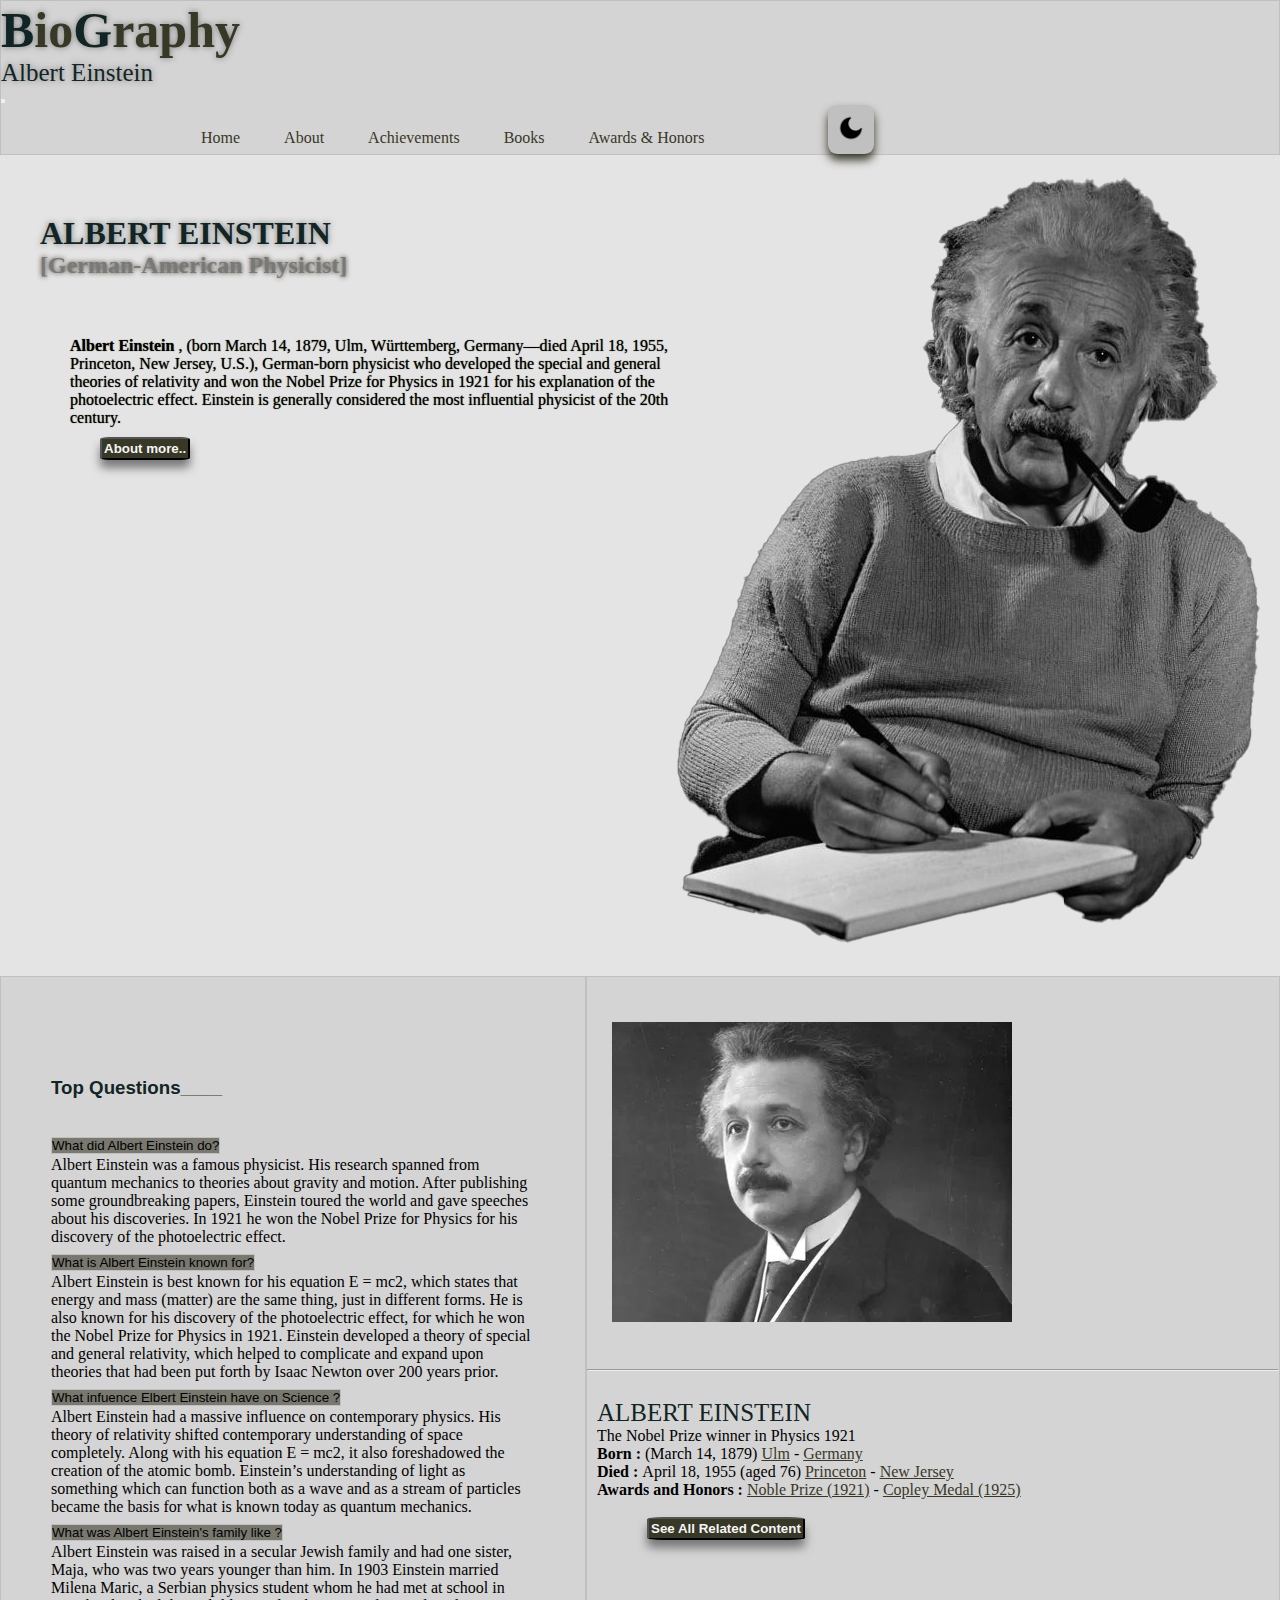
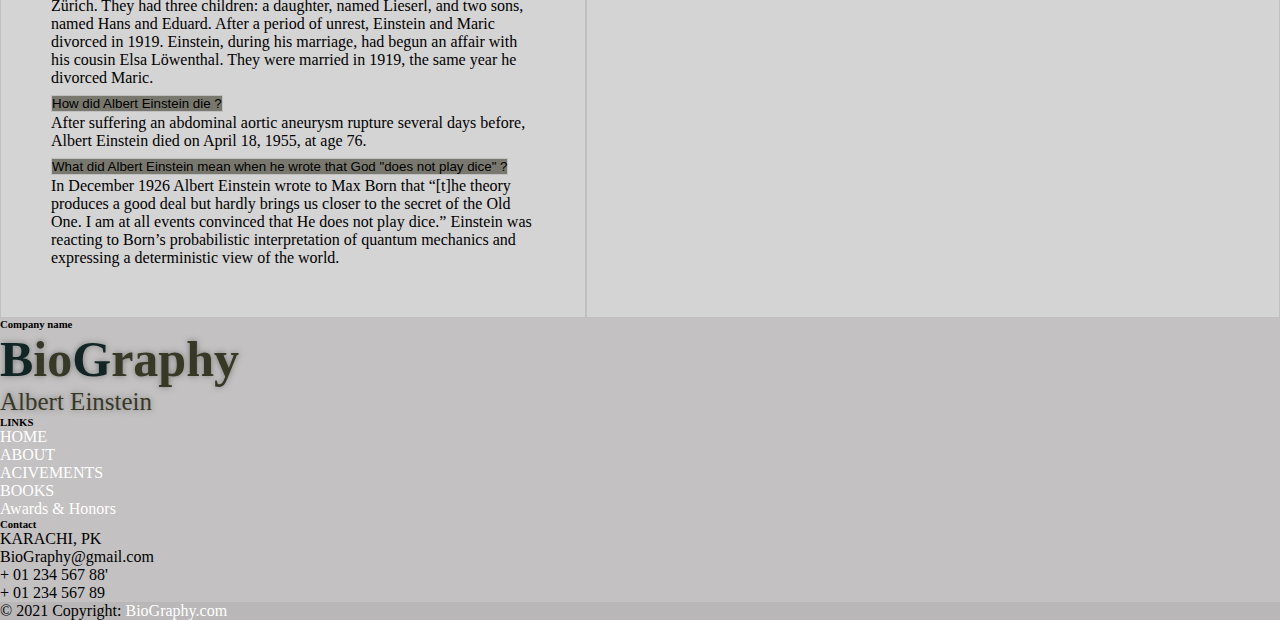
<file: index.html>
<!DOCTYPE html>
<html lang="en">
<head>
    <style>
      *{
        padding: 0;
        margin: 0;
      }
      .darkmode{
        background-color: black;
        color: silver;
        transition:0.4s ease-in-out;
      }

      .wrapper{
        display: flex;
        flex-wrap: wrap;
        justify-content: space-between;
      }
        .navbar{
            background-color:#b6b4b491;
            border:1px ridge silver;
            height:auto;
            width:100%;
        }
        #navbarNavAltMarkup{
            margin-left:180px;
            margin-top: 0;
        }
        .nav-link{
          color: #383827 !important;
            padding:20px !important;
            font-weight:400 !important;
        }
        .nav-link:hover{
            padding-left:30px !important;
            padding-right: 10px !important;
            text-decoration: underline #383827 !important;
            color: #112525 !important;
            text-shadow:0 0 5px #383827 !important; 
            transition: 0.4s ease-in-out;
        }
        .navbar-brand{
          color: #383827 !important;
          text-shadow:0 0 6px #787978;
          margin-top: 0px; 
        }
        #logoH{
          margin-top: 0px;
          font-size: 50px !important;
          font-weight:700;
        }
        #logoP{
          color: #112525 !important;
          margin-bottom: 0px;
          font-size:25px;
        }
        .signin{
            background-color:silver;
            width:auto;
            height: auto;
            border:1px white;
            border-radius: 20%;
            margin-right:100px;
            font-weight: 700;
            padding:8px;
            box-shadow: #383827 0 6px 10px;
            margin-left: 100px;
            transition: 0.4s ease-in-out;
        }
        .signin:hover{
          background-color:#383827;
        }
        a{
          text-decoration: none !important;
          color:white !important;
        }
        /* navbar styling end */
        .banner{
          width:100%;
          height: auto;
          display: flex;
          flex-wrap: wrap;
          justify-content: space-between;
          background-color: #b6b4b45b;
        }
        .nameH{
          
          height:auto;
          flex-wrap: wrap;
          justify-content:space-between;
          flex:1;
          /* border: 1px black ridge; */
        }
        #nameH1{
          color: #112525;
          font-weight:700;
          padding-top:60px;
          padding-left:40px;
          font-size:auto;
          text-shadow:0 0 6px #787978;
        }
        #nameH2{
         color: #787978;
         padding-left: 40px;
         text-shadow: #383827 0 0 5px;
        }      
        .btnA-more{
          background-color: #383827;
          border-radius:10%;
          width:auto;
          padding: 2px;
          margin-left: 20px;
          box-shadow:#787978 0 8px 10px;
          margin-left: 100px;
          transition:0.4s ease-in-out;
        }     
        .btnA-more:hover{
          background-color: #787978;
        }
        #Al-Btn{
          color: whitesmoke !important;
          font-weight:bold;
        }
        .img1{
          flex-wrap: wrap;
          width: auto;
          height:auto;
        }
        /* Accordion css */
        .Q-portion{
          width: 100%;
          display:flex;
          flex-wrap: wrap;
          justify-content: space-around;
         background-color: #b6b4b491;
        }
        .F-Question{
          flex:2;
          border: 1px silver ridge;
          height:auto;
          padding: 50px;
          padding-top:100px;
          background-color: #b6b4b491;
          flex-wrap: wrap;
          justify-content: space-around;
        }
        #Tques-H{
          display: flex;
          flex-wrap: wrap;
          color: #112525;
          font-weight: bold !important;
          font-family:'Gill Sans', 'Gill Sans MT', Calibri, 'Trebuchet MS', sans-serif;
        }
        #space{
          color: #112525;
          font-weight:900 !important;
        }
        .accordion{
          margin-top: 30px;
        }
        .accordion-button{
          background-color:#38382796!important;
          border:1px silver ridge !important;
        }
        .accordion-button:hover{
          background-color:#383827 !important;
          color: white;
        }
        .accordion-button:focus{
          background-color: #383827 !important;
          color: white !important;
          border:white !important;
        }

        .section{
          padding-top: 20px;
          flex:auto;
          height:auto;
          border: 1px silver solid;
          background-color: #b6b4b491;
        }
        #albertimg2{
          width: auto;
          margin:25px;
        }
        .R-contentL{
          padding:10px;
        }
        .A-Ltext{
          padding-left:60px;
          padding-top:30px;
          height:auto;
          width:100%;
        }
        footer{
          background-color:#b6b4b491;
        }
        .ffooter{
          width:100%;
          background-color:#b6b4b491;
        }
        @media (max-width:817px){
          .f-img{
            width:200px;
            padding-top:100px;
            padding-left: 50px;
          }
        }
        @media (max-width:314px){
          #logoH
          {
            font-size:20px !important;
            font-weight:400px !important
            ;
          }
           #logoP{
            font-size:20px !important;
            font-weight:400px !important
            ;
          }
          .f-img{
            width: 150px;
          }
          #albertimg2{
            width: 130px;
          }
          .A-Ltext{
            padding-left: 10px;
          }
          .btnA-more{
            margin-left: 10px;
          }
        }
        @media (max-width:415px){
          #logoH
          {
            font-size:20px !important;
            font-weight:400px !important
            ;
          }
           #logoP{
            font-size:10px !important;
            font-weight:400px !important
            ;
          }
          #albertimg2{
            width: 130px;
          }

        }
          
       
        @media (max-width:378px){
          .f-img{
            padding-top: 10px;
          }
          .A-Ltext{
            padding-left:10px;
            width:auto;
          }
          .btnA-more{
            margin-left: 10px;
          }
        #f-text{
          font-size:6px;
        }
        }
        
        
        
        
    </style>
    <meta charset="UTF-8">
    <meta name="viewport" content="width=device-width, initial-scale=1.0">
    <title>Document</title>
    <link href="https://cdn.jsdelivr.net/npm/bootstrap@5.3.0/dist/css/bootstrap.min.css" rel="stylesheet" integrity="sha384-9ndCyUaIbzAi2FUVXJi0CjmCapSmO7SnpJef0486qhLnuZ2cdeRhO02iuK6FUUVM" crossorigin="anonymous">
    <script src="https://cdn.jsdelivr.net/npm/bootstrap@5.3.0/dist/js/bootstrap.bundle.min.js" integrity="sha384-geWF76RCwLtnZ8qwWowPQNguL3RmwHVBC9FhGdlKrxdiJJigb/j/68SIy3Te4Bkz" crossorigin="anonymous"></script>
</head>
<body>

    <div class="wrapper col-lg-12">
    <nav class="navbar navbar-expand-lg">
  <div class="container-fluid">
    <a class="navbar-brand" href="#"><h1 id="logoH"><span style="color: #112525;"> B</span>io<span style="color: #112525;">G</span>raphy</h1><p id="logoP">Albert Einstein</p></a>
    <button class="navbar-toggler" type="button" data-bs-toggle="collapse" data-bs-target="#navbarNavAltMarkup" aria-controls="navbarNavAltMarkup" aria-expanded="false" aria-label="Toggle navigation">
      <span class="navbar-toggler-icon"></span>
    </button>

    <div class="collapse navbar-collapse" id="navbarNavAltMarkup">
      <div class="navbar-nav">
        <a class="nav-link active" aria-current="page" href="index.html">Home</a>
        <a class="nav-link active" href="about.html">About</a>
        <a class="nav-link active" href="achievements.html">Achievements</a>
        <a class="nav-link active" href="book.html">Books</a>
        <a class="nav-link active" href="awards&honors.html">Awards & Honors</a>
        <button class="signin" onclick="myfunction()"><img src="Images/dark mode icon.png" alt="" width="30px"></button>
      </div>
    </div> 
  </div>
</nav>
</div>

<div class="banner">
<div class="nameH">
  <h1 id="nameH1">ALBERT EINSTEIN</h1>
  <H2 id="nameH2">[German-American Physicist]</H2><br>
  <div class="A-Ltext">
    <p id="f-text" style="padding: 10px;text-shadow: 0 0 1px #383827;"><b> Albert Einstein </b>, (born March 14, 1879, Ulm, Württemberg, Germany—died April 18, 1955,
     Princeton, New Jersey, U.S.), German-born physicist who developed the special and general 
     theories of relativity and won the Nobel Prize for Physics in 1921 for his explanation of the 
     photoelectric effect. Einstein is generally considered the most influential physicist of the 20th century.</p>
  </div>
  <button class="btnA-more">
    <a href="about.html" id="Al-Btn">About more..</a>
  </button> 
</div>
<div class="img1">
  <img src="Images/alber3.jpg" alt="" class="f-img">
</div>
</div>



<div class="wrapper col-lg-12 "> 


<div class="F-Question col-lg-8 ">
<h3 id="Tques-H">Top Questions <span id="space" style="color:#383827">  ____</span></h3>

<div class="accordion accordion-flush" id="accordionFlushExample">
  <div class="accordion-item">
    <h2 class="accordion-header" id="flush-headingOne">
      <button class="accordion-button collapsed" type="button" data-bs-toggle="collapse" data-bs-target="#flush-collapseOne" aria-expanded="false" aria-controls="flush-collapseOne">
        What did Albert Einstein do?
      </button>
    </h2>
    <div id="flush-collapseOne" class="accordion-collapse collapse" aria-labelledby="flush-headingOne" data-bs-parent="#accordionFlushExample">
      <div class="accordion-body">
        Albert Einstein was a famous physicist. His research spanned from quantum mechanics to theories
       about gravity and motion. After publishing some groundbreaking papers, Einstein toured the world and gave speeches about his discoveries.
       In 1921 he won the Nobel Prize for Physics for his discovery of the photoelectric effect.</div>
    </div>
  </div>
  <div class="accordion-item">
    <h2 class="accordion-header" id="flush-headingTwo">
      <button class="accordion-button collapsed" type="button" data-bs-toggle="collapse" data-bs-target="#flush-collapseTwo" aria-expanded="false" aria-controls="flush-collapseTwo">
        What is Albert Einstein known for?
      </button>
    </h2>
    <div id="flush-collapseTwo" class="accordion-collapse collapse" aria-labelledby="flush-headingTwo" data-bs-parent="#accordionFlushExample">
      <div class="accordion-body">Albert Einstein is best known for his equation E = mc2, which states that energy
       and mass (matter) are the same thing, just in different forms. He is also known for his discovery of the photoelectric effect, for which he won the Nobel Prize for Physics in 1921. Einstein developed a theory of special and general relativity, which helped to complicate 
        and expand upon theories that had been put forth by Isaac Newton over 200 years prior. </div>
    </div>
  </div>
  <div class="accordion-item">
    <h2 class="accordion-header" id="flush-headingThree">
      <button class="accordion-button collapsed" type="button" data-bs-toggle="collapse" data-bs-target="#flush-collapseThree" aria-expanded="false" aria-controls="flush-collapseThree">
        What infuence Elbert Einstein have on Science ?
      </button>
    </h2>
    <div id="flush-collapseThree" class="accordion-collapse collapse" aria-labelledby="flush-headingThree" data-bs-parent="#accordionFlushExample">
      <div class="accordion-body">Albert Einstein had a massive influence on contemporary physics. 
        His theory of relativity shifted contemporary understanding of space completely. Along with
         his equation E = mc2, it also foreshadowed the creation of the atomic bomb. Einstein’s 
         understanding of light as something which can function both as a wave and as a 
        stream of particles became the basis for what is known today as quantum mechanics.</div>
    </div>
  </div>
  
  <div class="accordion-item">
    <h2 class="accordion-header" id="flush-headingFour">
      <button class="accordion-button collapsed" type="button" data-bs-toggle="collapse" data-bs-target="#flush-collapseFour" aria-expanded="false" aria-controls="flush-collapseFour">
        What was Albert Einstein's family like ?
      </button>
    </h2>
    <div id="flush-collapseFour" class="accordion-collapse collapse" aria-labelledby="flush-headingFour" data-bs-parent="#accordionFlushExample">
      <div class="accordion-body">Albert Einstein was raised in a secular Jewish family and had one sister,
         Maja, who was two years younger than him. In 1903 Einstein married Milena Maric, a Serbian physics student
         whom he had met at school in Zürich. They had three children: a daughter, named Lieserl, and two sons,
         named Hans and Eduard. After a period of unrest, Einstein and Maric divorced in 1919. Einstein, during his marriage, had begun an affair with his 
        cousin Elsa Löwenthal. They were married in 1919, the same year he divorced Maric.</div>
    </div>
  </div>
  
  <div class="accordion-item">
    <h2 class="accordion-header" id="flush-headingFive">
      <button class="accordion-button collapsed" type="button" data-bs-toggle="collapse" data-bs-target="#flush-collapseFive" aria-expanded="false" aria-controls="flush-collapseFive">
        How did Albert Einstein die ?
      </button>
    </h2>
    <div id="flush-collapseFive" class="accordion-collapse collapse" aria-labelledby="flush-headingFive" data-bs-parent="#accordionFlushExample">
      <div class="accordion-body">After suffering an abdominal aortic aneurysm rupture several days before, Albert Einstein died on April 18, 1955, at age 76.</div>
    </div>
  </div>
  
  <div class="accordion-item">
    <h2 class="accordion-header" id="flush-headingSix">
      <button class="accordion-button collapsed" type="button" data-bs-toggle="collapse" data-bs-target="#flush-collapseSix" aria-expanded="false" aria-controls="flush-collapseSix">
        What did Albert Einstein mean when he wrote that God "does not play dice" ?
      </button>
    </h2>
    <div id="flush-collapseSix" class="accordion-collapse collapse" aria-labelledby="flush-headingSix" data-bs-parent="#accordionFlushExample">
      <div class="accordion-body">In December 1926 Albert Einstein wrote to Max Born that “[t]he theory produces a
         good deal but hardly brings us closer to the secret of the Old One. I am at all events convinced that He does not play dice.” 
         Einstein was reacting to Born’s probabilistic interpretation of quantum mechanics and expressing a deterministic view of the world.</div>
    </div>
  </div>
</div>
</div>
<div class="section  col-lg-4  ">
  <img src="Images/Albertimg2.webp" alt="" id="albertimg2">
  <br>
  <br>
  <hr>
  <div class="R-contentL">
    <br>
     <p id="logoP">ALBERT EINSTEIN</p><p>The Nobel Prize winner in Physics 1921</p>
      <p><b>Born : </b>(March 14, 1879)
        <a href="#" id="S-link" style="color:#383827 !important;text-decoration:underline !important;">Ulm</a>
          - <a href="#"id="S-link" style="color:#383827 !important;text-decoration:underline !important;">Germany</a>
      </p>
      <p><b>Died : </b> April 18, 1955 (aged 76)
        <a href="#" id="S-link" style="color:#383827 !important;text-decoration:underline !important;">Princeton</a>
        - <a href="#"id="S-link" style="color:#383827 !important;text-decoration:underline !important;">New Jersey</a>
      </p>
      <p>
        <b>Awards and Honors : </b>
        <a href="#" id="S-link" style="color:#383827 !important;text-decoration:underline !important;">Noble Prize (1921)</a>
     -  <a href="#" id="S-link" style="color:#383827 !important;text-decoration:underline !important;">Copley Medal (1925)</a>
        
      </p>
      <br>
      <button class="btnA-more"style="margin-left:50px;"><a href="about.html" id="Al-Btn" >See All Related Content</a></button>
      
  </div>
</div>
</div>

<div class="ffooter">
  <!-- Footer -->
 <footer class="text-center text-lg-start  text-muted">
   <!-- Section: Social media -->
   <section class="d-flex justify-content-center justify-content-lg-between p-4 border-bottom">
     <!-- Left -->
     <div class="me-5 d-none d-lg-block">
       <span></span>
     </div>
     <!-- Left -->
 
     <!-- Right -->
     <div>
       <a href="" class="me-4 text-reset">
         <i class="fab fa-facebook-f"></i>
       </a>
       <a href="" class="me-4 text-reset">
         <i class="fab fa-twitter"></i>
       </a>
       <a href="" class="me-4 text-reset">
         <i class="fab fa-google"></i>
       </a>
       <a href="" class="me-4 text-reset">
         <i class="fab fa-instagram"></i>
       </a>
       <a href="" class="me-4 text-reset">
         <i class="fab fa-linkedin"></i>
       </a>
       <a href="" class="me-4 text-reset">
         <i class="fab fa-github"></i>
       </a>
     </div>
     <!-- Right -->
   </section>
   <!-- Section: Social media -->
 
   <!-- Section: Links  -->
   <section class="">
     <div class="container text-center text-md-start mt-5">
       <!-- Grid row -->
       <div class="row mt-3">
         <!-- Grid column -->
         <div class="col-md-3 col-lg-4 col-xl-3 mx-auto mb-4">
           <!-- Content -->
           <h6 class="text-uppercase fw-bold mb-4">
             <i class="fas fa-gem me-3"></i>Company name
           </h6>
           <p>
             <a class="navbar-brand" href="#"><h1 id="logoH"><span style="color: #112525;"> B</span>io<span style="color: #112525;">G</span>raphy</h1><p id="logoP">Albert Einstein</p></a>
           </p>
         </div>
         <!-- Grid column -->
 
         <!-- Grid column -->
         <div class="col-md-2 col-lg-2 col-xl-2 mx-auto mb-4">
           <!-- Links -->
           <h6 class="text-uppercase fw-bold mb-4">
             LINKS
           </h6>
           <p>
             <a href="index.html" class="text-reset">HOME</a>
           </p>
           <p>
             <a href="about.html" class="text-reset">ABOUT</a>
           </p>
           <p>
             <a href="achievements.html" class="text-reset">ACIVEMENTS</a>
           </p>
           <p>
             <a href="book.html" class="text-reset">BOOKS</a>
           </p>
           <p>
             <a href="awards&honors.html" class="text-reset">Awards & Honors</a>
           </p>
         </div>
         <!-- Grid column -->
 
         <!-- Grid column -->
         
 
         <!-- Grid column -->
         <div class="col-md-4 col-lg-3 col-xl-3 mx-auto mb-md-0 mb-4">
           <!-- Links -->
           <h6 class="text-uppercase fw-bold mb-4">Contact</h6>
           <p><i class="fas fa-home me-3"></i> KARACHI, PK</p>
           <p>
             <i class="fas fa-envelope me-3"></i>
             BioGraphy@gmail.com
           </p>
           <p><i class="fas fa-phone me-3"></i> + 01 234 567 88'</p>
           <p><i class="fas fa-print me-3"></i> + 01 234 567 89</p>
         </div>
         <!-- Grid column -->
       </div>
       <!-- Grid row -->
     </div>
   </section>
   <!-- Section: Links  -->
 
   <!-- Copyright -->
   <div class="text-center p-4" style="background-color: rgba(0, 0, 0, 0.05);">
     © 2021 Copyright:
     <a class="text-reset fw-bold" href="index.html">BioGraphy.com</a>
   </div>
   <!-- Copyright -->
 </footer>
 <!-- Footer -->
 </div>
<script>
  function myfunction(){
    let element = document.body;
    element.classList.toggle('darkmode')
  }
</script>
</body>

</html>
</file>
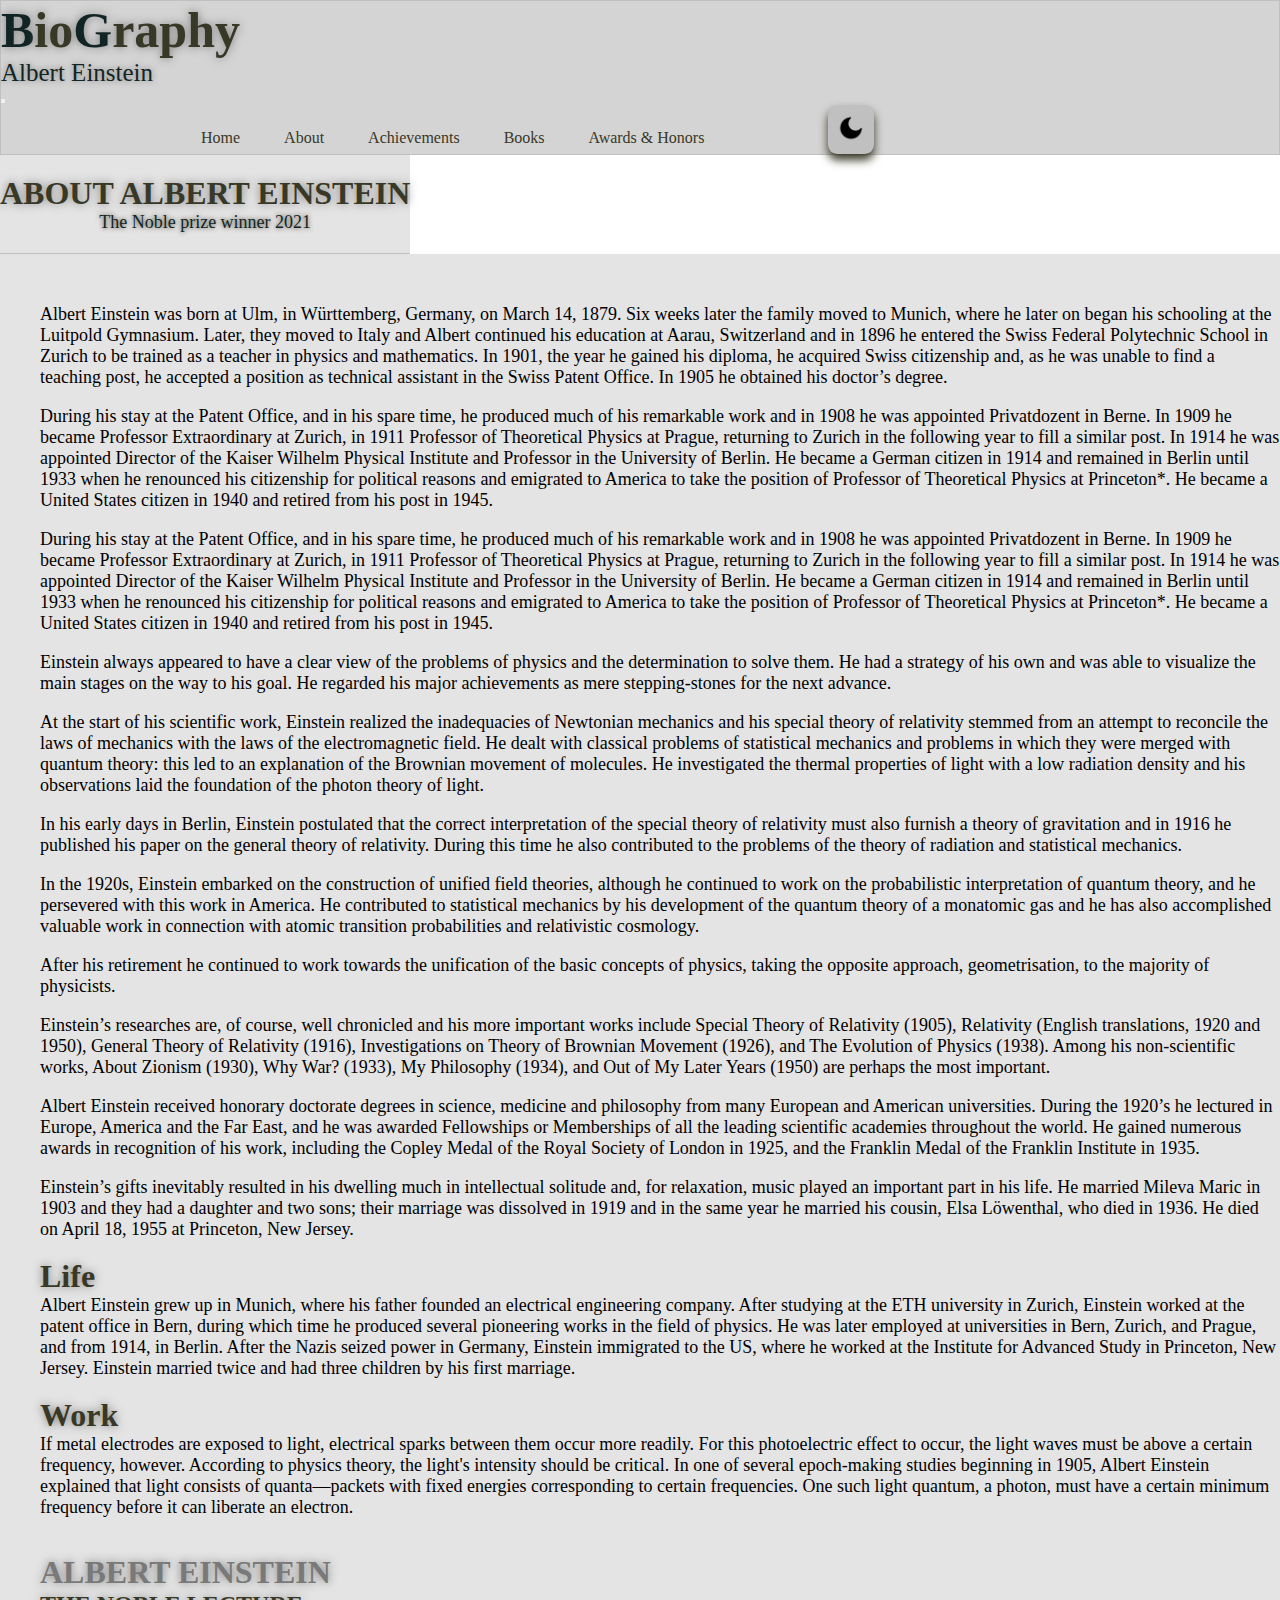
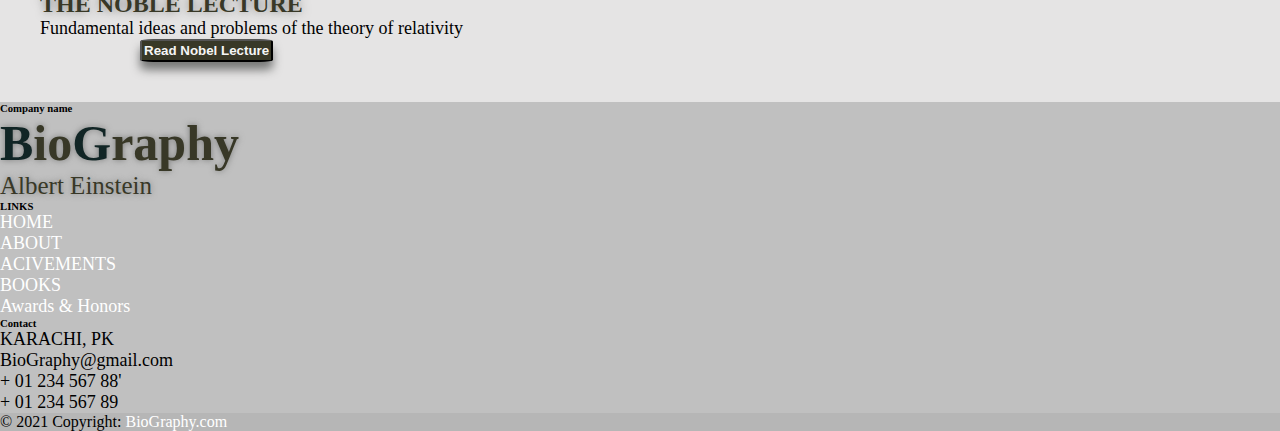
<file: about.html>
<!DOCTYPE html>
<html lang="en">
<head>
    <style>
        *{
        padding: 0;
        margin: 0;
      }
      .darkmode{
        background-color: black;
        color: silver;
        transition:0.4s ease-in-out;
      }

      .wrapper{
        display: flex;
        flex-wrap: wrap;
        justify-content: space-between;
      }
        .navbar{
            background-color:#b6b4b491;
            border:1px ridge silver;
            height:auto;
            width:100%;
        }
        #navbarNavAltMarkup{
            margin-left:180px;
            margin-top: 0;
        }
        .nav-link{
          color: #383827 !important;
            padding:20px !important;
            font-weight:400 !important;
        }
        .nav-link:hover{
            padding-left:30px !important;
            padding-right: 10px !important;
            text-decoration: underline #383827 !important;
            color: #112525 !important;
            text-shadow:0 0 5px #383827 !important; 
            transition: 0.4s ease-in-out;
        }
        .navbar-brand{
          color: #383827 !important;
          text-shadow:0 0 6px #787978;
          margin-top: 0px; 
        }
        #logoH{
          margin-top: 0px;
          font-size: 50px !important;
          font-weight:700;
        }
        #logoP{
          color: #112525 !important;
          margin-bottom: 0px;
          font-size:25px;
        }
        .signin{
            background-color:silver;
            width:auto;
            height: auto;
            border:1px white;
            border-radius: 20%;
            margin-right:100px;
            font-weight: 700;
            padding:8px;
            box-shadow: #383827 0 6px 10px;
            margin-left: 100px;
            transition: 0.4s ease-in-out;
        }
        .signin:hover{
          background-color:#383827;
        }
        a{
          text-decoration: none !important;
          color:white !important;
        }
        .f-img{
            width: auto;
            border: 1px black solid;
        }
        #img-1{
            width: 300px;
            padding:
            40px;
        }
        .container-1{
            border:1px black solid;
            width: 100%;
            display: flex;
            flex-wrap:nowrap;
            justify-content: space-around;
            background-color:#b6b4b45b;
            
        }
        h1,h2{
            color: #383827;
            text-shadow:0 0 10px #787978;
        }
        #name{
            color:#787978;
            text-shadow: #383827;
        }
        .ttext{
            padding-left:40px;
            background-color: #b6b4b45b;
        }
        
        .btnA-more{
          background-color: #383827;
          border-radius:10%;
          width:auto;
          padding: 2px;
          margin-left: 20px;
          box-shadow:#787978 0 8px 10px;
          margin-left: 100px;
          transition:0.4s ease-in-out;
        }     
        p{
            font-size: large;
        }
        .btnA-more:hover{
          background-color: #787978;
        }
        #Al-Btn{
          color: whitesmoke !important;
          font-weight:bold;
        }
        footer{
          background-color: silver;
        }
        .ffooter{
          width:100%;
          background-color:silver !important;
        }
        .A-h{
            color: #112525;
          text-align: center;
          text-shadow:0 0 5px #383827 !important;
          background-color: #b6b4b45b;
          border-bottom: 1px solid silver;
          padding-top:20px;
          padding-bottom: 20px;
        }
        @media(max-width:220px){
            .btnA-more{
                margin-left:5px;
                font-size: smaller;
            }
        }
        
    </style>
    <meta charset="UTF-8">
    <meta name="viewport" content="width=device-width, initial-scale=1.0">
    <title>Document</title>
    <link href="https://cdn.jsdelivr.net/npm/bootstrap@5.3.0/dist/css/bootstrap.min.css" rel="stylesheet" integrity="sha384-9ndCyUaIbzAi2FUVXJi0CjmCapSmO7SnpJef0486qhLnuZ2cdeRhO02iuK6FUUVM" crossorigin="anonymous">
    <script src="https://cdn.jsdelivr.net/npm/bootstrap@5.3.0/dist/js/bootstrap.bundle.min.js" integrity="sha384-geWF76RCwLtnZ8qwWowPQNguL3RmwHVBC9FhGdlKrxdiJJigb/j/68SIy3Te4Bkz" crossorigin="anonymous"></script>
    
</head>
<body>
    <div class="wrapper col-lg-12 col-md-12 col-sm-12 col-12">
        <nav class="navbar navbar-expand-lg">
            <div class="container-fluid">
              <a class="navbar-brand" href="#"><h1 id="logoH"><span style="color: #112525;"> B</span>io<span style="color: #112525;">G</span>raphy</h1><p id="logoP">Albert Einstein</p></a>
              <button class="navbar-toggler" type="button" data-bs-toggle="collapse" data-bs-target="#navbarNavAltMarkup" aria-controls="navbarNavAltMarkup" aria-expanded="false" aria-label="Toggle navigation">
                <span class="navbar-toggler-icon"></span>
              </button>
          
              <div class="collapse navbar-collapse" id="navbarNavAltMarkup">
                <div class="navbar-nav">
                  <a class="nav-link active" aria-current="page" href="index.html">Home</a>
                  <a class="nav-link active" href="about.html">About</a>
                  <a class="nav-link active" href="achievements.html">Achievements</a>
                  <a class="nav-link active" href="book.html">Books</a>
                  <a class="nav-link active" href="awards&honors.html">Awards & Honors</a>
                  <button class="signin" onclick="myfunction()"><img src="Images/dark mode icon.png" alt="" width="30px"></button>
                </div>
              </div> 
            </div>
          </nav>
        <div class="A-h col-lg-12 col-md-12 col-sm-12 col-12">
            <h1>ABOUT ALBERT EINSTEIN</h1>
            <P>The Noble prize winner 2021</P>
        </div>
        <div class="container-2 col-lg-12 col-md-12 col-sm-10 col-12">

            <div class="ttext">
            <p style="padding-top:50px;">Albert Einstein was born at Ulm, in Württemberg, Germany, on March 14, 1879. Six weeks later the family moved to Munich, where he later on began his schooling at the Luitpold Gymnasium. Later, they moved to Italy and Albert continued his education at Aarau, Switzerland and in 1896 he entered the Swiss Federal Polytechnic School in Zurich to be trained as a teacher in physics and mathematics. In 1901, the year he gained his diploma, he acquired Swiss citizenship and, as he was unable to find a teaching post, he accepted a position as technical assistant in the Swiss Patent Office. In 1905 he obtained his doctor’s degree.</p>
            <br>
            <p>During his stay at the Patent Office, and in his spare time, he produced much of his remarkable work and in 1908 he was appointed Privatdozent in Berne. In 1909 he became Professor Extraordinary at Zurich, in 1911 Professor of Theoretical Physics at Prague, returning to Zurich in the following year to fill a similar post. In 1914 he was appointed Director of the Kaiser Wilhelm Physical Institute and Professor in the University of Berlin. He became a German citizen in 1914 and remained in Berlin until 1933 when he renounced his citizenship for political reasons and emigrated to America to take the position of Professor of Theoretical Physics at Princeton*. He became a United States citizen in 1940 and retired from his post in 1945.</p>
            <br>
            <p>During his stay at the Patent Office, and in his spare time, he produced much of his remarkable work and in 1908 he was appointed Privatdozent in Berne. In 1909 he became Professor Extraordinary at Zurich, in 1911 Professor of Theoretical Physics at Prague, returning to Zurich in the following year to fill a similar post. In 1914 he was appointed Director of the Kaiser Wilhelm Physical Institute and Professor in the University of Berlin. He became a German citizen in 1914 and remained in Berlin until 1933 when he renounced his citizenship for political reasons and emigrated to America to take the position of Professor of Theoretical Physics at Princeton*. He became a United States citizen in 1940 and retired from his post in 1945.</p>
            <br>
            <p>Einstein always appeared to have a clear view of the problems of physics and the determination to solve them. He had a strategy of his own and was able to visualize the main stages on the way to his goal. He regarded his major achievements as mere stepping-stones for the next advance.</p>
            <br>
            <p>At the start of his scientific work, Einstein realized the inadequacies of Newtonian mechanics and his special theory of relativity stemmed from an attempt to reconcile the laws of mechanics with the laws of the electromagnetic field. He dealt with classical problems of statistical mechanics and problems in which they were merged with quantum theory: this led to an explanation of the Brownian movement of molecules. He investigated the thermal properties of light with a low radiation density and his observations laid the foundation of the photon theory of light.</p>
            <br>
            <p>In his early days in Berlin, Einstein postulated that the correct interpretation of the special theory of relativity must also furnish a theory of gravitation and in 1916 he published his paper on the general theory of relativity. During this time he also contributed to the problems of the theory of radiation and statistical mechanics.</p>
            <br>
            <p>In the 1920s, Einstein embarked on the construction of unified field theories, although he continued to work on the probabilistic interpretation of quantum theory, and he persevered with this work in America. He contributed to statistical mechanics by his development of the quantum theory of a monatomic gas and he has also accomplished valuable work in connection with atomic transition probabilities and relativistic cosmology.</p>
            <br>
            <p>After his retirement he continued to work towards the unification of the basic concepts of physics, taking the opposite approach, geometrisation, to the majority of physicists.</p>
            <br>
            <p>Einstein’s researches are, of course, well chronicled and his more important works include Special Theory of Relativity (1905), Relativity (English translations, 1920 and 1950), General Theory of Relativity (1916), Investigations on Theory of Brownian Movement (1926), and The Evolution of Physics (1938). Among his non-scientific works, About Zionism (1930), Why War? (1933), My Philosophy (1934), and Out of My Later Years (1950) are perhaps the most important.</p>
            <br>
            <p>Albert Einstein received honorary doctorate degrees in science, medicine and philosophy from many European and American universities. During the 1920’s he lectured in Europe, America and the Far East, and he was awarded Fellowships or Memberships of all the leading scientific academies throughout the world. He gained numerous awards in recognition of his work, including the Copley Medal of the Royal Society of London in 1925, and the Franklin Medal of the Franklin Institute in 1935.</p>
            <br>
            <p>Einstein’s gifts inevitably resulted in his dwelling much in intellectual solitude and, for relaxation, music played an important part in his life. He married Mileva Maric in 1903 and they had a daughter and two sons; their marriage was dissolved in 1919 and in the same year he married his cousin, Elsa Löwenthal, who died in 1936. He died on April 18, 1955 at Princeton, New Jersey.   
            </p>
            <br>
            <h1>Life</h1>
            <p>Albert Einstein grew up in Munich, where his father founded an electrical engineering company. After studying at the ETH university in Zurich, Einstein worked at the patent office in Bern, during which time he produced several pioneering works in the field of physics. He was later employed at universities in Bern, Zurich, and Prague, and from 1914, in Berlin. After the Nazis seized power in Germany, Einstein immigrated to the US, where he worked at the Institute for Advanced Study in Princeton, New Jersey. Einstein married twice and had three children by his first marriage.</p>
            <br>
            <h1>Work</h1>
            <p>If metal electrodes are exposed to light, electrical sparks between them occur more readily. For this photoelectric effect to occur, the light waves must be above a certain frequency, however. According to physics theory, the light's intensity should be critical. In one of several epoch-making studies beginning in 1905, Albert Einstein explained that light consists of quanta—packets with fixed energies corresponding to certain frequencies. One such light quantum, a photon, must have a certain minimum frequency before it can liberate an electron.</p>
            <br>
            <br>
            <h1 id="name">ALBERT EINSTEIN</h1>
            <h2>THE NOBLE LECTURE</h2>
            <p>Fundamental ideas and problems of the theory of relativity</p>
            <button class="btnA-more" style="margin-bottom: 40px;">
                <a href="Books/einstein-NOBLE-lecture.pdf" id="Al-Btn">Read Nobel Lecture</a>
              </button>
              <br>
             
        </div>
        </div>

        <div class="ffooter">
            <!-- Footer -->
           <footer class="text-center text-lg-start  text-muted">
             <!-- Section: Social media -->
             <section class="d-flex justify-content-center justify-content-lg-between p-4 border-bottom">
               <!-- Left -->
               <div class="me-5 d-none d-lg-block">
                 <span></span>
               </div>
               <!-- Left -->
           
               <!-- Right -->
               <div>
                 <a href="" class="me-4 text-reset">
                   <i class="fab fa-facebook-f"></i>
                 </a>
                 <a href="" class="me-4 text-reset">
                   <i class="fab fa-twitter"></i>
                 </a>
                 <a href="" class="me-4 text-reset">
                   <i class="fab fa-google"></i>
                 </a>
                 <a href="" class="me-4 text-reset">
                   <i class="fab fa-instagram"></i>
                 </a>
                 <a href="" class="me-4 text-reset">
                   <i class="fab fa-linkedin"></i>
                 </a>
                 <a href="" class="me-4 text-reset">
                   <i class="fab fa-github"></i>
                 </a>
               </div>
               <!-- Right -->
             </section>
             <!-- Section: Social media -->
           
             <!-- Section: Links  -->
             <section class="">
               <div class="container text-center text-md-start mt-5">
                 <!-- Grid row -->
                 <div class="row mt-3">
                   <!-- Grid column -->
                   <div class="col-md-3 col-lg-4 col-xl-3 mx-auto mb-4">
                     <!-- Content -->
                     <h6 class="text-uppercase fw-bold mb-4">
                       <i class="fas fa-gem me-3"></i>Company name
                     </h6>
                     <p>
                       <a class="navbar-brand" href="#"><h1 id="logoH"><span style="color: #112525;"> B</span>io<span style="color: #112525;">G</span>raphy</h1><p id="logoP">Albert Einstein</p></a>
                     </p>
                   </div>
                   <!-- Grid column -->
           
                   <!-- Grid column -->
                   <div class="col-md-2 col-lg-2 col-xl-2 mx-auto mb-4">
                     <!-- Links -->
                     <h6 class="text-uppercase fw-bold mb-4">
                       LINKS
                     </h6>
                     <p>
                       <a href="index.html" class="text-reset">HOME</a>
                     </p>
                     <p>
                       <a href="about.html" class="text-reset">ABOUT</a>
                     </p>
                     <p>
                       <a href="achievements.html" class="text-reset">ACIVEMENTS</a>
                     </p>
                     <p>
                       <a href="book.html" class="text-reset">BOOKS</a>
                     </p>
                     <p>
                       <a href="awards&honors.html" class="text-reset">Awards & Honors</a>
                     </p>
                   </div>
                   <!-- Grid column -->
           
                   <!-- Grid column -->
                   
           
                   <!-- Grid column -->
                   <div class="col-md-4 col-lg-3 col-xl-3 mx-auto mb-md-0 mb-4">
                     <!-- Links -->
                     <h6 class="text-uppercase fw-bold mb-4">Contact</h6>
                     <p><i class="fas fa-home me-3"></i> KARACHI, PK</p>
                     <p>
                       <i class="fas fa-envelope me-3"></i>
                       BioGraphy@gmail.com
                     </p>
                     <p><i class="fas fa-phone me-3"></i> + 01 234 567 88'</p>
                     <p><i class="fas fa-print me-3"></i> + 01 234 567 89</p>
                   </div>
                   <!-- Grid column -->
                 </div>
                 <!-- Grid row -->
               </div>
             </section>
             <!-- Section: Links  -->
           
             <!-- Copyright -->
             <div class="text-center p-4" style="background-color: rgba(0, 0, 0, 0.05);">
               © 2021 Copyright:
               <a class="text-reset fw-bold" href="index.html">BioGraphy.com</a>
             </div>
             <!-- Copyright -->
           </footer>
           <!-- Footer -->
           </div>
   </div>
   <script>
     function myfunction(){
       let element = document.body;
       element.classList.toggle('darkmode')
     }
   </script>
    </div>
</body>
</html>
</file>
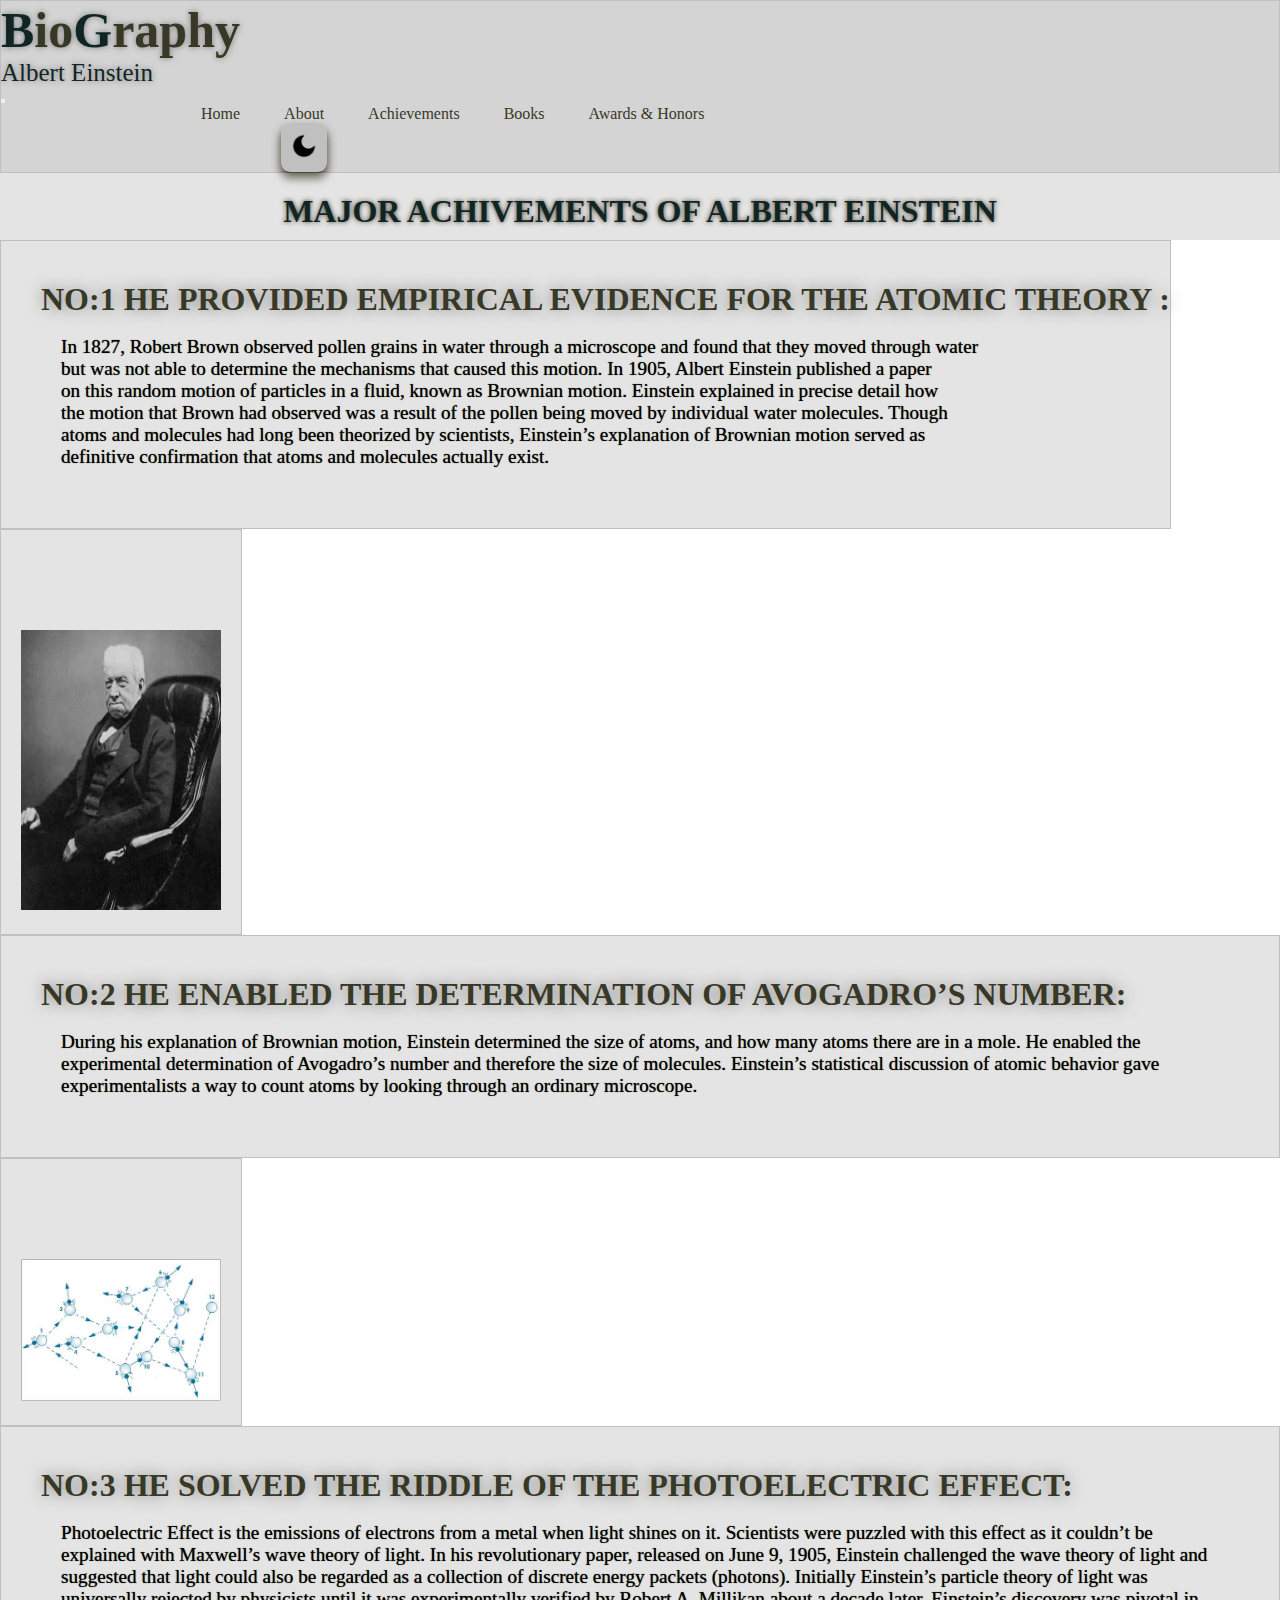
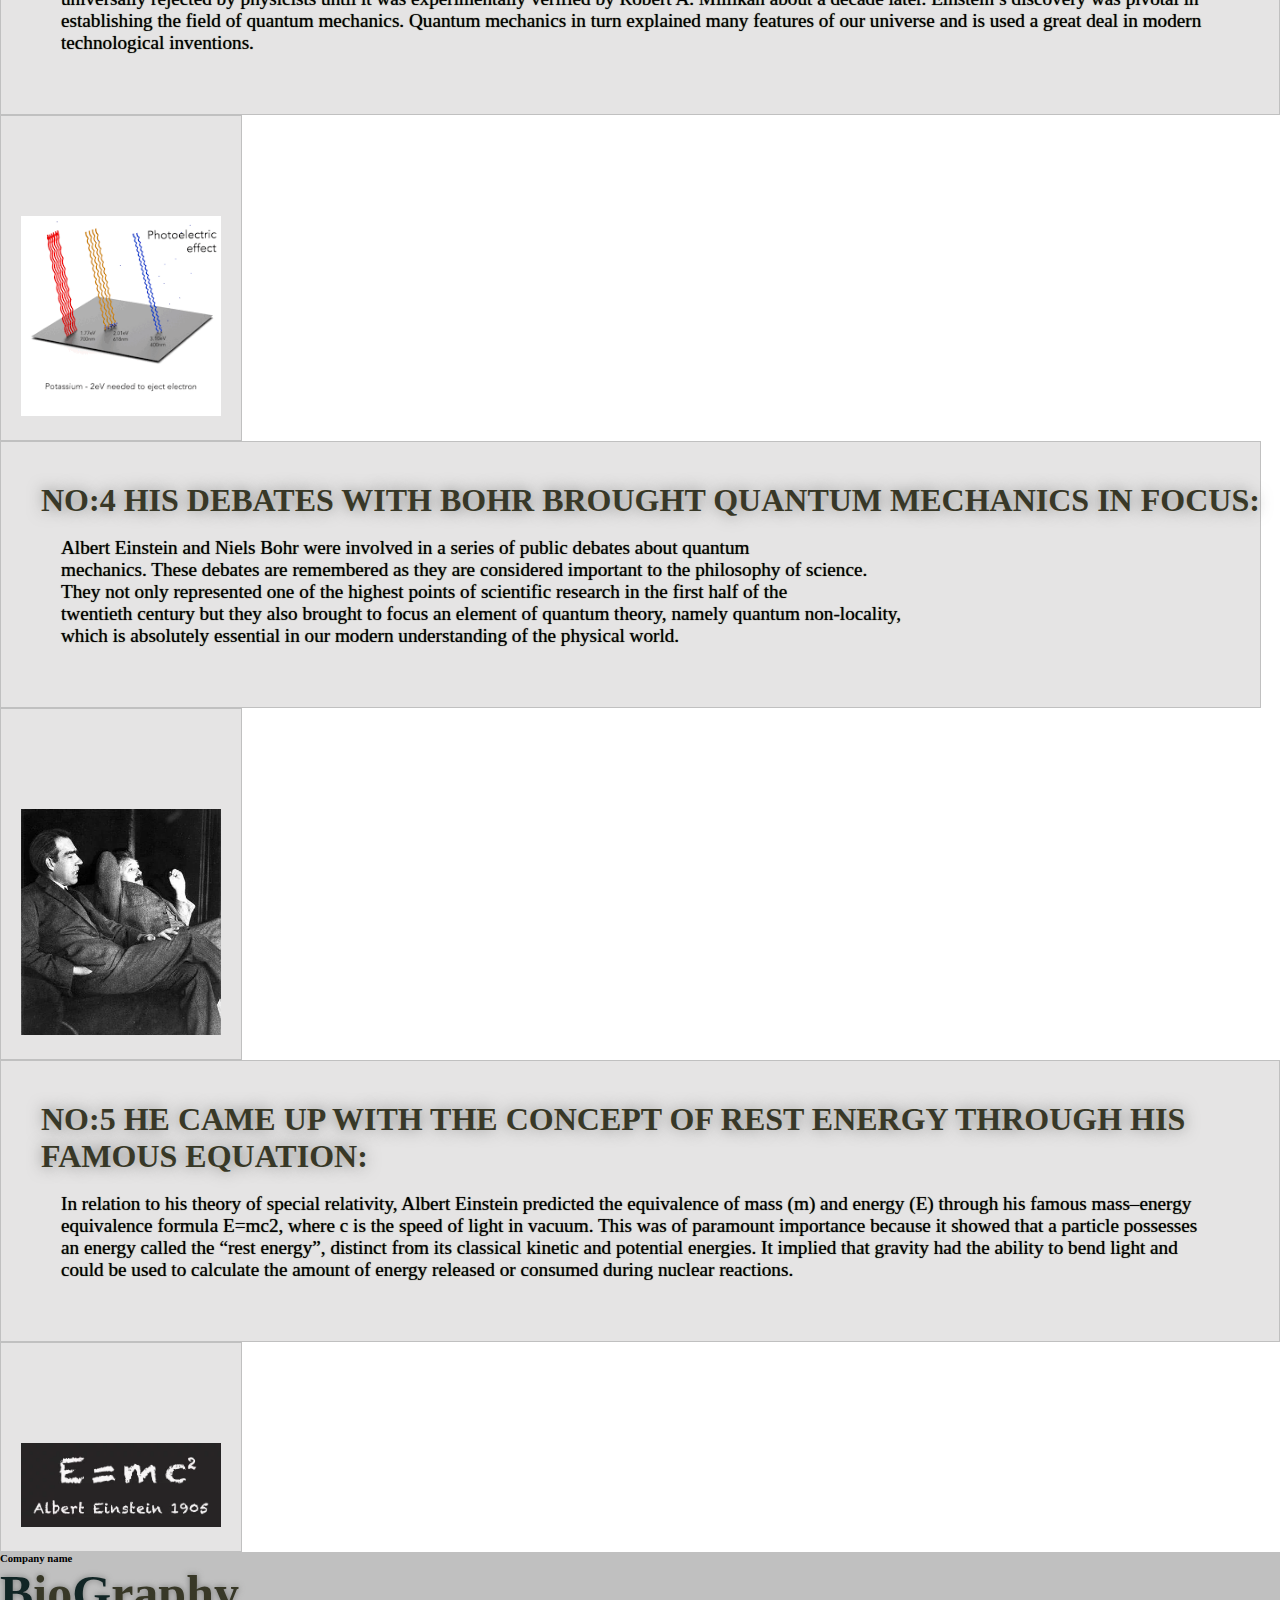
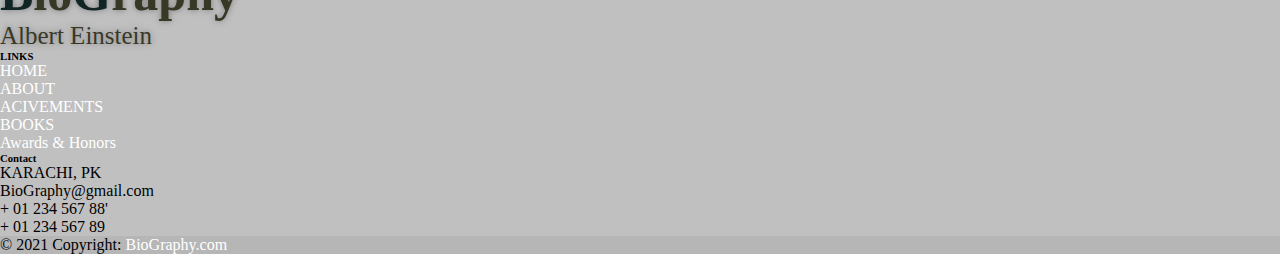
<file: achievements.html>
<!DOCTYPE html>
<html lang="en">
<head>
    <meta charset="UTF-8">
    <meta name="viewport" content="width=device-width, initial-scale=1.0">
    <title>Document</title>
    <link href="https://cdn.jsdelivr.net/npm/bootstrap@5.3.0/dist/css/bootstrap.min.css" rel="stylesheet" integrity="sha384-9ndCyUaIbzAi2FUVXJi0CjmCapSmO7SnpJef0486qhLnuZ2cdeRhO02iuK6FUUVM" crossorigin="anonymous">
    <script src="https://cdn.jsdelivr.net/npm/bootstrap@5.3.0/dist/js/bootstrap.bundle.min.js" integrity="sha384-geWF76RCwLtnZ8qwWowPQNguL3RmwHVBC9FhGdlKrxdiJJigb/j/68SIy3Te4Bkz" crossorigin="anonymous"></script>
      <style>
         *{
            padding: 0;
            margin: 0;
        }
        .darkmode{
        background-color: black;
        color: silver;
        transition:0.4s ease-in-out;
      }
        .wrapper{
        display: flex;
        flex-wrap: wrap;
        justify-content: space-between;
        }
        
        .navbar{
            background-color:#b6b4b491;
            border:1px ridge silver;
            height:auto;
            width: 100%;
        }
        #navbarNavAltMarkup{
            margin-left:180px;
            margin-top: 0;
        }
        .nav-link{
          color: #383827 !important;
            padding:20px !important;
            font-weight:400 !important;
        }
        .nav-link:hover{
            padding-left:40px !important;
            text-decoration: underline #383827 !important;
            color: #112525 !important;
            text-shadow:0 0 5px #383827 !important; 
        }
        .navbar-brand{
          color: #383827 !important;
          text-shadow:0 0 6px #787978;
          margin-top: 0px; 
        }
        #logoH{
          margin-top: 0px;
          font-size: 50px !important;
          font-weight:700;
        }
        #logoP{
          color: #112525 !important;
          margin-bottom: 0px;
          font-size:25px;
        }
        .signin{
          background-color:silver;
            width:auto;
            height: auto;
            border:1px white;
            border-radius: 20%;
            margin-right:100px;
            font-weight: 700;
            padding:8px;
            box-shadow: #383827 0 6px 10px;
            margin-left: 100px;
            transition: 0.4s ease-in-out;
        }
        .signin:hover{
          background-color:#383827;
        }
        a{
          text-decoration: none !important;
          color:white !important;
        }
        /* navbar styling end */
        .ach{
          width: 100%;
          height: auto;   
          display: flex;
          flex-wrap: wrap;
          justify-content: space-between;  
        }
        .text{
          background-color: #b6b4b45b;
          height:auto;
          border:silver solid 1px;
          
        }
        .img{
          background-color: #b6b4b45b;
          height:auto;
          border:1px silver solid;
         
        }
        @media  (max-width:360px){
          .img{
            width:200px;
          }
          .img1{
            margin-left: 0px;
          }
          #ach-H{
            padding:0;
            padding-left: 0px;
          }
          #ach-p{
            padding:0;
            padding-left: 0px;
            font-size: small;
          }
          .img{
            width: 100%;
          }
         
        }
        @media (max-width:415px){
          #logoH
          {
            font-size:20px !important;
            font-weight:400px !important
            ;
          }
           #logoP{
            font-size:10px !important;
            font-weight:400px !important
            ;
          }
           
        }
        @media (max-width:275px){
            body{
              font-size:6px;
            }
            #img1{
            margin: 10px;
            width: 100px;
        }
          }
          .Np-img{
            width: 350px;
          }
          .Mp-img{
            width: 250px;
          }
        #img1{
          margin:20px;
          margin-top: 100px;
          width: 200px;
        }

        .ffooter{
          width:100%;
          background-color:silver !important;
        }
        .H-book{
          width:100%;
          height:auto;
          padding-bottom: 10px;
          padding-top: 20px;
          background-color:#b6b4b45b;
        }
        .h1-book{
          color: #112525;
          text-align: center;
          text-shadow:0 0 5px #383827 !important;
         }
        #ach-H{
          color: #383827;
          text-shadow: 0 0 15px #787978;
          padding-top:40px;
          padding-left:40px;
        }
        #ach-p{
          padding: 60px;
          padding-top: 0;
          text-shadow: 0 0 1px #383827;
          font-size: larger;
        }

      </style>   
</head>

    <body>
      <div class="wrapper col-lg-12 ">
         <nav class="navbar navbar-expand-lg">
        <div class="container-fluid ">
          <a class="navbar-brand" href="#"><h1 id="logoH"><span style="color: #112525;"> B</span>io<span style="color: #112525;">G</span>raphy</h1><p id="logoP">Albert Einstein</p></a>
          <button class="navbar-toggler" type="button" data-bs-toggle="collapse" data-bs-target="#navbarNavAltMarkup" aria-controls="navbarNavAltMarkup" aria-expanded="false" aria-label="Toggle navigation">
            <span class="navbar-toggler-icon"></span>
          </button>
      
          <div class="collapse navbar-collapse" id="navbarNavAltMarkup">
            <div class="navbar-nav">
              <a class="nav-link active" aria-current="page" href="index.html">Home</a>
              <a class="nav-link active" href="about.html">About</a>
              <a class="nav-link active" href="achievements.html">Achievements</a>
              <a class="nav-link active" href="book.html">Books</a>
              <a class="nav-link active" href="awards&honors.html">Awards & Honors</a>
            </div>
            <button class="signin" onclick="myfunction()"><img src="Images/dark mode icon.png" alt="" width="30px"></button>
          </div> 
        </div>
      </nav>
      <div class="H-book col-lg-12"><h1 class="h1-book">MAJOR ACHIVEMENTS OF ALBERT EINSTEIN</h1></div>
      <div class="ach">
        <div class="text col-lg-8" >
          <h1 id="ach-H">NO:1 HE PROVIDED EMPIRICAL EVIDENCE FOR THE ATOMIC THEORY :</h1>
          <br>
          <p id="ach-p">In 1827, Robert Brown observed pollen grains in water through a microscope and found that they moved through water <br>
        but was not able to determine the mechanisms that caused this motion. In 1905, Albert Einstein published a paper <br>
        on this random motion of particles in a fluid, known as Brownian motion. Einstein explained in precise detail how <br>
        the motion that Brown had observed was a result of the pollen being moved by individual water molecules. Though <br>
        atoms and molecules had long been theorized by scientists, Einstein’s explanation of Brownian motion served as <br>
         definitive confirmation that atoms and molecules actually exist.</p>
        </div>
        <div class="img col-lg-4 ">
          <img id="img1" src="Images/Robert-Brown-who-first-observed-Brownian-motion.webp" alt="" height="280px">
        </div>
      </div>
      
      <div class="ach">
        <div class="text col-lg-8 ">
          <h1 id="ach-H">NO:2 HE ENABLED THE DETERMINATION OF AVOGADRO’S NUMBER:</h1>
          <br>
          <p id="ach-p">During his explanation of Brownian motion, Einstein determined the size of atoms, 
             and how many atoms there are in a mole. He enabled the experimental determination of Avogadro’s 
              number and therefore the size of molecules. Einstein’s statistical discussion of atomic behavior 
               gave experimentalists a way to count atoms by looking through an ordinary microscope.</p>
        </div>
        <div class="img col-lg-4 ">
          <img id="img1" src="Images/A-Diagram-explaining-Brownian-Motion.webp" alt="">
        </div>
      </div>

      <div class="ach">
        <div class="text col-lg-8 ">
          <h1 id="ach-H">NO:3 HE SOLVED THE RIDDLE OF THE PHOTOELECTRIC EFFECT:</h1>
          <br>
          <p id="ach-p">Photoelectric Effect is the emissions of electrons from a metal when light shines on it.
                 Scientists were puzzled with this effect as it couldn’t be explained with Maxwell’s wave theory of light.
                In his revolutionary paper, released on June 9, 1905, Einstein challenged the wave theory of light and 
                suggested that light could also be regarded as a collection of discrete energy packets (photons).
                Initially Einstein’s particle theory of light was universally rejected by physicists until it 
                was experimentally verified by Robert A. Millikan about a decade later. Einstein’s discovery was 
                pivotal in establishing the field of quantum mechanics. Quantum mechanics in turn explained many 
                features of our universe and is used a great deal in modern technological inventions.</p>
        </div>
        <div class="img col-lg-4 ">
          <img id="img1" src="Images/ptE.png" alt="">
        </div>
      </div>

      <div class="ach">
        <div class="text col-lg-8 ">
          <h1 id="ach-H">NO:4 HIS DEBATES WITH BOHR BROUGHT QUANTUM MECHANICS IN FOCUS:</h1>
                                </h1>
          <br>
          <p id="ach-p">Albert Einstein and Niels Bohr were involved in a series of public debates about quantum  <br>
                                mechanics. These debates are remembered as they are considered important to the philosophy of science. <br>
                                 They not only represented one of the highest points of scientific research in the first half of the <br>
                                 twentieth century but they also brought to focus an element of quantum theory, namely quantum non-locality, <br>
                                 which is absolutely essential in our modern understanding of the physical world.</p>
        </div>
        <div class="img col-lg-4 ">
          <img id="img1" src="Images/Niels-Bohr-with-Albert-Einstein.webp" alt="">
        </div>
      </div>

      <div class="ach">
        <div class="text col-lg-8 ">
          <h1 id="ach-H">NO:5 HE CAME UP WITH THE CONCEPT OF REST ENERGY THROUGH HIS FAMOUS EQUATION:</h1>
          <br>
          <p id="ach-p">In relation to his theory of special relativity, Albert Einstein predicted 
                         the equivalence of mass (m) and energy (E) through his famous mass–energy equivalence 
                        formula E=mc2, where c is the speed of light in vacuum. This was of paramount importance 
                        because it showed that a particle possesses an energy called the “rest energy”, distinct 
                        from its classical kinetic and potential energies. It implied that gravity had the ability 
                         to bend light and could be used to calculate the amount of energy released or consumed during 
                        nuclear reactions.</p>
        </div>
        <div class="img col-lg-4 ">
          <img id="img1"class="img-5" src="Images/emc2-Albert-Einstein-1905.webp" alt="">
        </div>
      </div>
      <div class="ffooter">
        <!-- Footer -->
       <footer class="text-center text-lg-start  text-muted">
         <!-- Section: Social media -->
         <section class="d-flex justify-content-center justify-content-lg-between p-4 border-bottom">
           <!-- Left -->
           <div class="me-5 d-none d-lg-block">
             <span></span>
           </div>
           <!-- Left -->
       
           <!-- Right -->
           <div>
             <a href="" class="me-4 text-reset">
               <i class="fab fa-facebook-f"></i>
             </a>
             <a href="" class="me-4 text-reset">
               <i class="fab fa-twitter"></i>
             </a>
             <a href="" class="me-4 text-reset">
               <i class="fab fa-google"></i>
             </a>
             <a href="" class="me-4 text-reset">
               <i class="fab fa-instagram"></i>
             </a>
             <a href="" class="me-4 text-reset">
               <i class="fab fa-linkedin"></i>
             </a>
             <a href="" class="me-4 text-reset">
               <i class="fab fa-github"></i>
             </a>
           </div>
           <!-- Right -->
         </section>
         <!-- Section: Social media -->
       
         <!-- Section: Links  -->
         <section class="">
           <div class="container text-center text-md-start mt-5">
             <!-- Grid row -->
             <div class="row mt-3">
               <!-- Grid column -->
               <div class="col-md-3 ">
                 <!-- Content -->
                 <h6 class="text-uppercase fw-bold mb-4">
                   <i class="fas fa-gem me-3"></i>Company name
                 </h6>
                 <p>
                   <a class="navbar-brand" href="#"><h1 id="logoH"><span style="color: #112525;"> B</span>io<span style="color: #112525;">G</span>raphy</h1><p id="logoP">Albert Einstein</p></a>
                 </p>
               </div>
               <!-- Grid column -->
       
               <!-- Grid column -->
               <div class="col-md-2 ">
                 <!-- Links -->
                 <h6 class="text-uppercase fw-bold mb-4">
                   LINKS
                 </h6>
                 <p>
                   <a href="index.html" class="text-reset">HOME</a>
                 </p>
                 <p>
                   <a href="about.html" class="text-reset">ABOUT</a>
                 </p>
                 <p>
                   <a href="achievements.html" class="text-reset">ACIVEMENTS</a>
                 </p>
                 <p>
                   <a href="book.html" class="text-reset">BOOKS</a>
                 </p>
                 <p>
                   <a href="awards&honors.html" class="text-reset">Awards & Honors</a>
                 </p>
               </div>
               <!-- Grid column -->
       
               <!-- Grid column -->
               
       
               <!-- Grid column -->
               <div class="col-md-4 ">
                 <!-- Links -->
                 <h6 class="text-uppercase fw-bold mb-4">Contact</h6>
                 <p><i class="fas fa-home me-3"></i> KARACHI, PK</p>
                 <p>
                   <i class="fas fa-envelope me-3"></i>
                   BioGraphy@gmail.com
                 </p>
                 <p><i class="fas fa-phone me-3"></i> + 01 234 567 88'</p>
                 <p><i class="fas fa-print me-3"></i> + 01 234 567 89</p>
               </div>
               <!-- Grid column -->
             </div>
             <!-- Grid row -->
           </div>
         </section>
         <!-- Section: Links  -->
       
         <!-- Copyright -->
         <div class="text-center p-4" style="background-color: rgba(0, 0, 0, 0.05);">
           © 2021 Copyright:
           <a class="text-reset fw-bold" href="index.html">BioGraphy.com</a>
         </div>
         <!-- Copyright -->
       </footer>
       <!-- Footer -->
       </div>



      </div>
 
<script>
  function myfunction(){
    let element = document.body;
    element.classList.toggle('darkmode')
  }
</script>
      
         

          


</body>
</html>
</file>
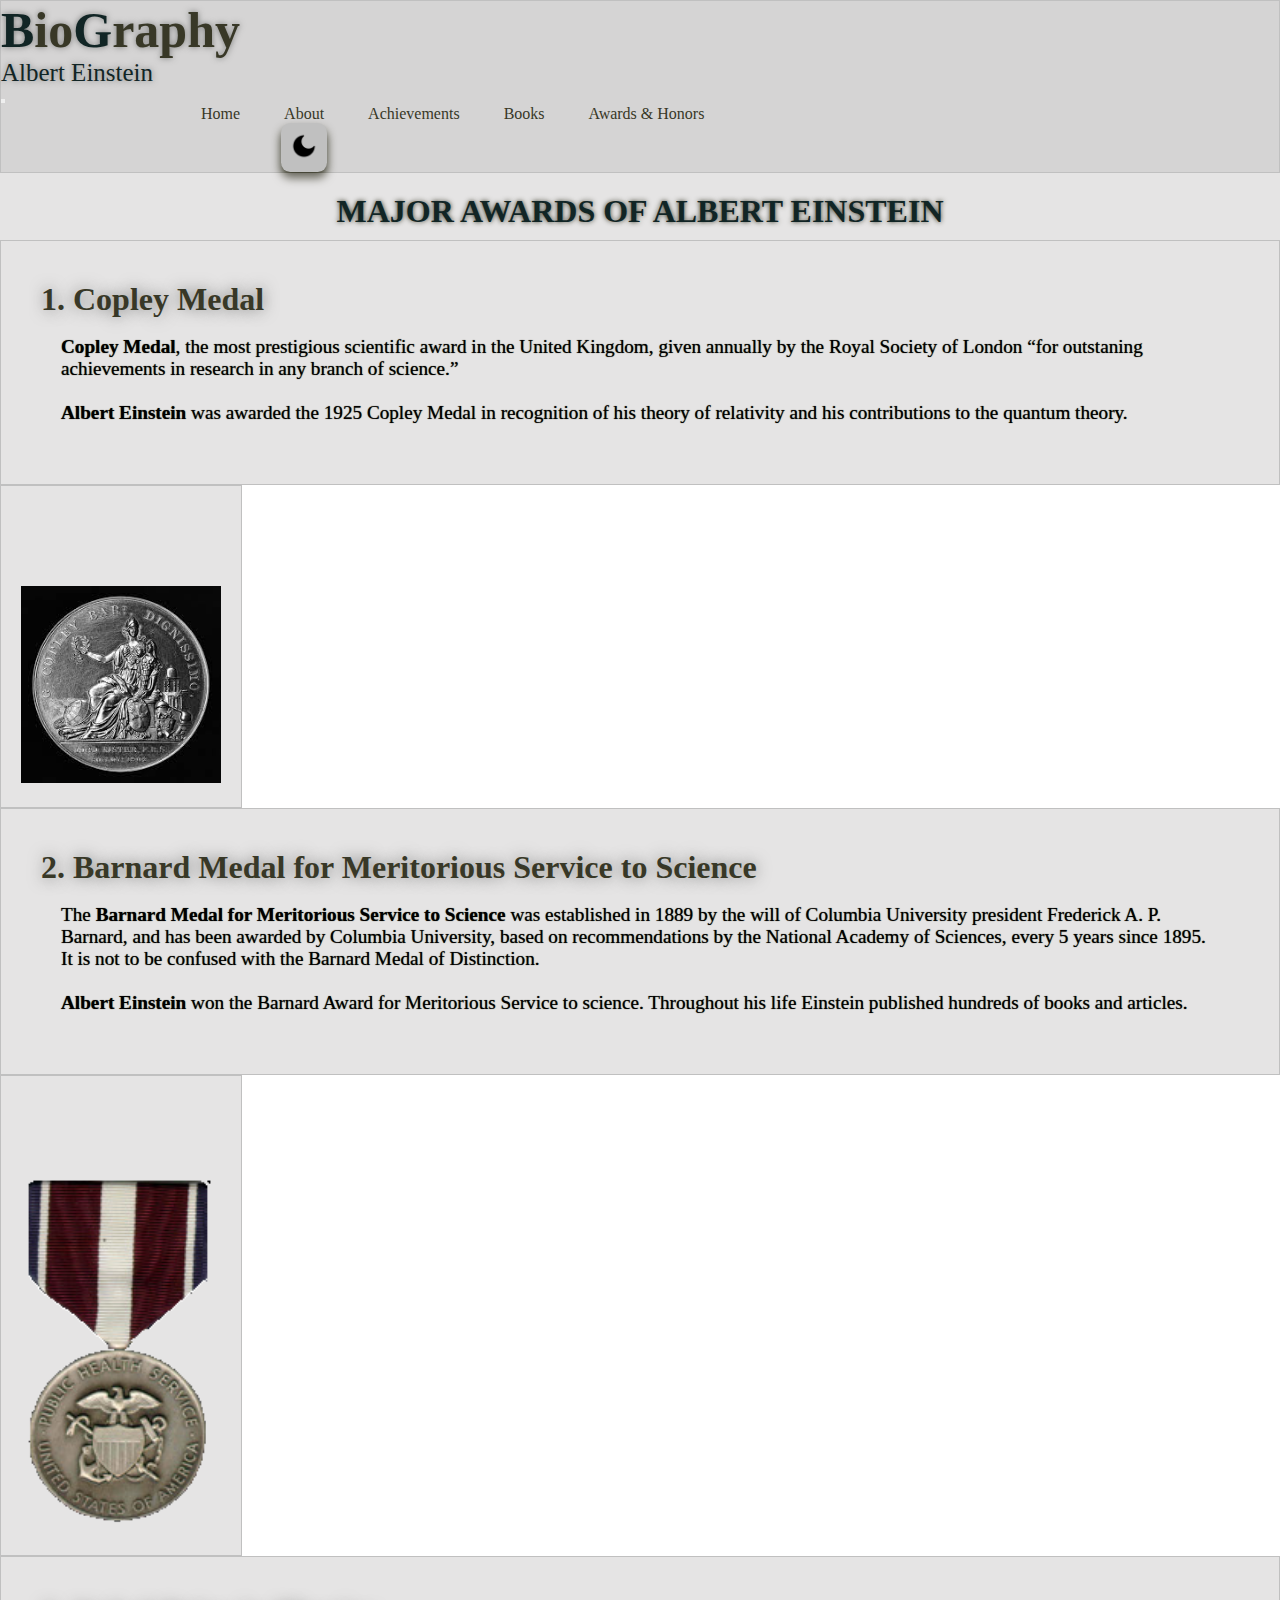
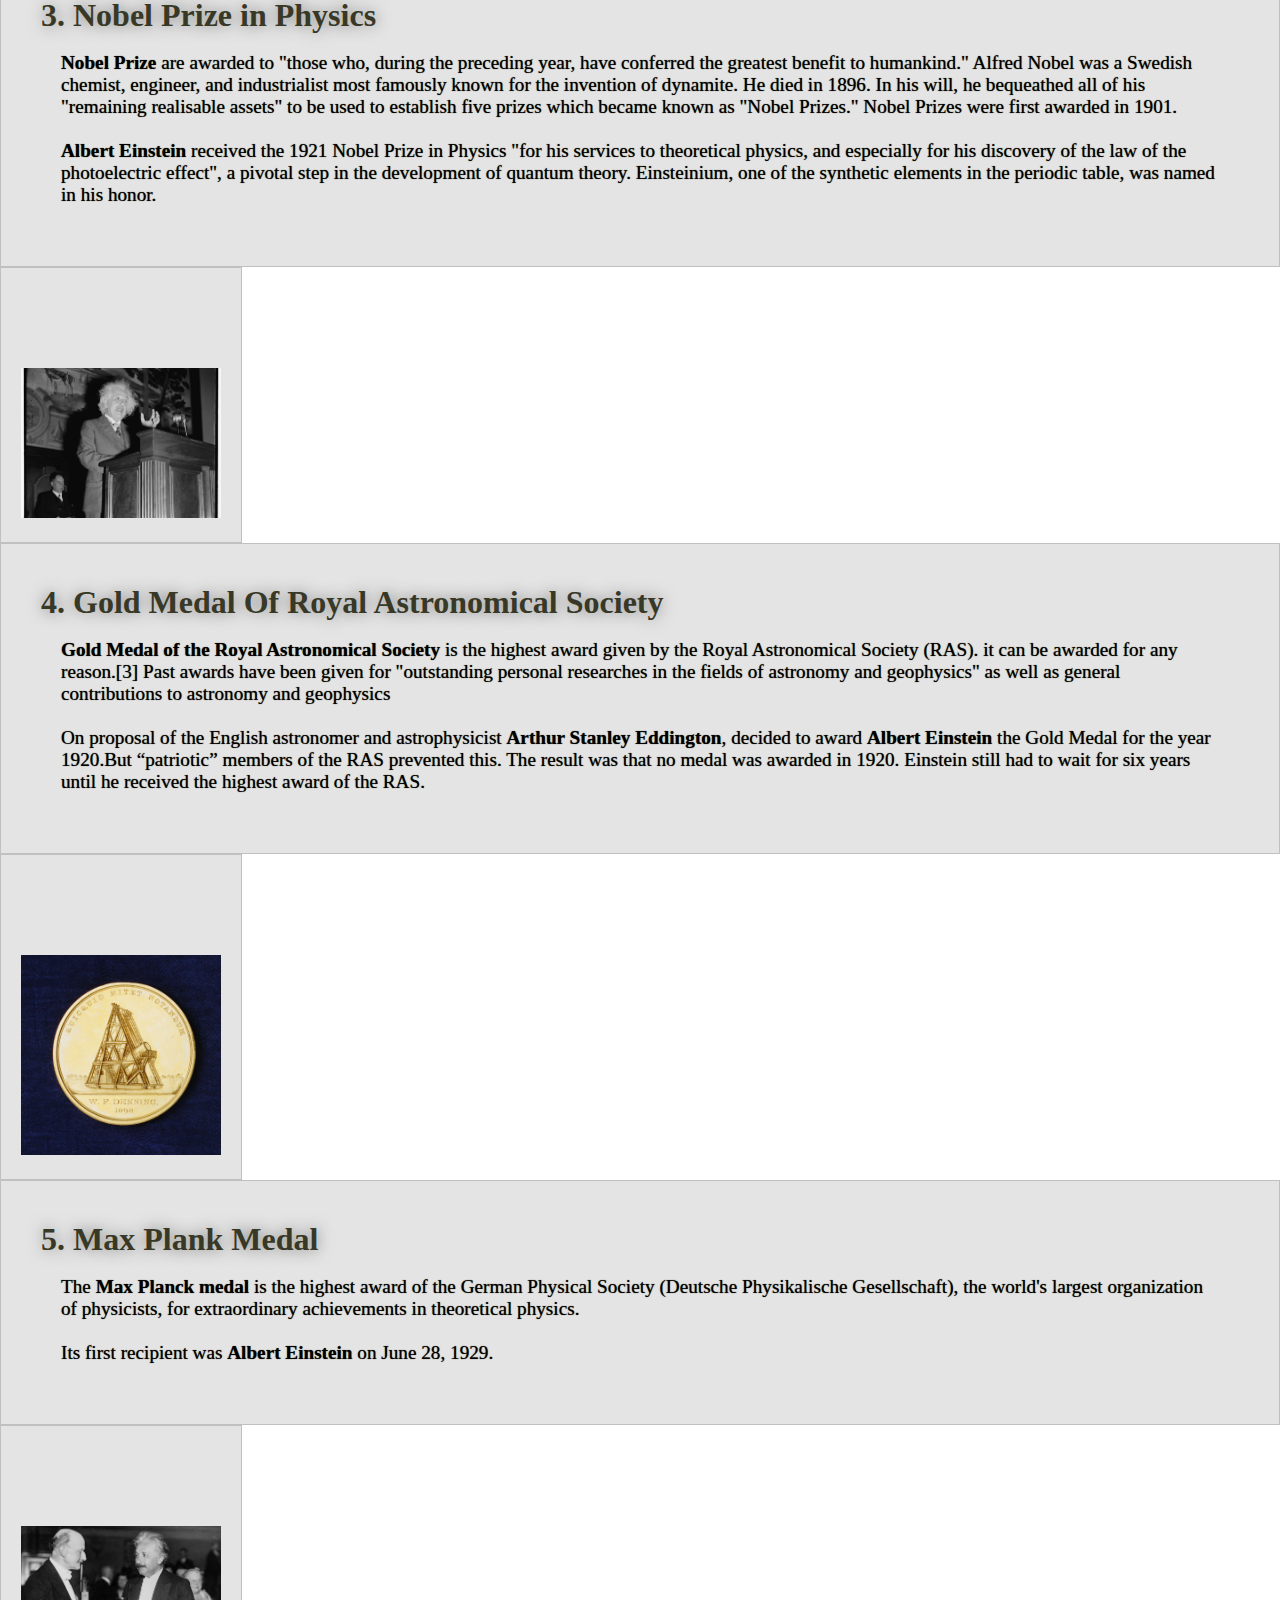
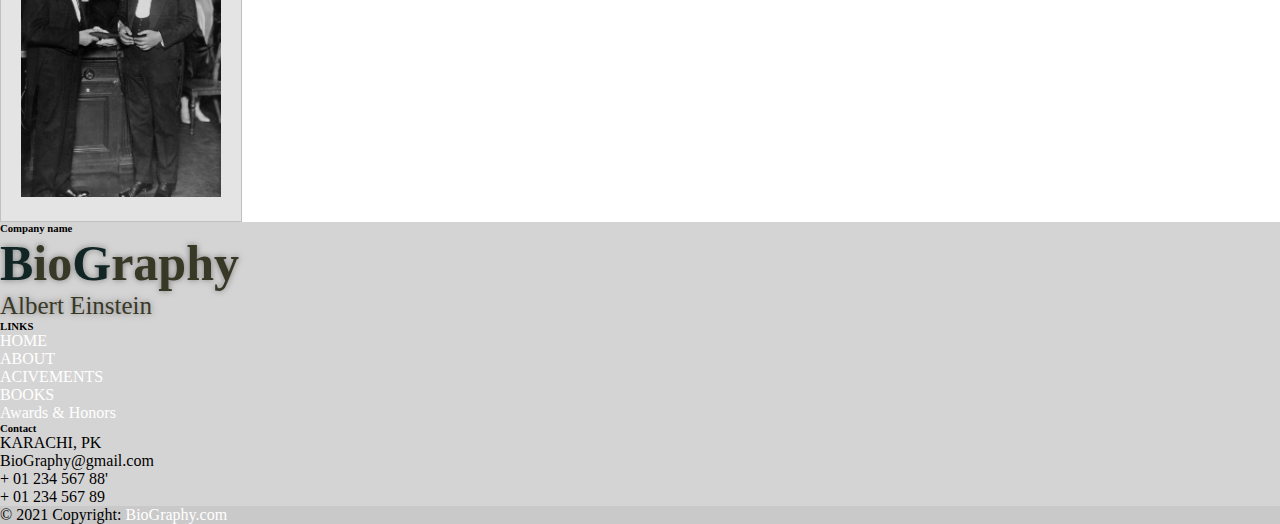
<file: awards&honors.html>
<!DOCTYPE html>
<html lang="en">
<head>
    <meta charset="UTF-8">
    <meta name="viewport" content="width=device-width, initial-scale=1.0">
    <title>Document</title>
    <link href="https://cdn.jsdelivr.net/npm/bootstrap@5.3.0/dist/css/bootstrap.min.css" rel="stylesheet" integrity="sha384-9ndCyUaIbzAi2FUVXJi0CjmCapSmO7SnpJef0486qhLnuZ2cdeRhO02iuK6FUUVM" crossorigin="anonymous">
    <script src="https://cdn.jsdelivr.net/npm/bootstrap@5.3.0/dist/js/bootstrap.bundle.min.js" integrity="sha384-geWF76RCwLtnZ8qwWowPQNguL3RmwHVBC9FhGdlKrxdiJJigb/j/68SIy3Te4Bkz" crossorigin="anonymous"></script>
      <style>
         *{
            padding: 0;
            margin: 0;
        }
        .darkmode{
        background-color: black;
        color: silver;
        transition:0.4s ease-in-out;
      }
        .wrapper{
        display: flex;
        flex-wrap: wrap;
        justify-content: space-between;
        }
        
        .navbar{
            background-color:#b6b4b491;
            border:1px ridge silver;
            height:auto;
            width: 100%;
        }
        #navbarNavAltMarkup{
            margin-left:180px;
            margin-top: 0;
        }
        .nav-link{
          color: #383827 !important;
            padding:20px !important;
            font-weight:400 !important;
        }
        .nav-link:hover{
            padding-left:40px !important;
            text-decoration: underline #383827 !important;
            color: #112525 !important;
            text-shadow:0 0 5px #383827 !important; 
        }
        .navbar-brand{
          color: #383827 !important;
          text-shadow:0 0 6px #787978;
          margin-top: 0px; 
        }
        #logoH{
          margin-top: 0px;
          font-size: 50px !important;
          font-weight:700;
        }
        #logoP{
          color: #112525 !important;
          margin-bottom: 0px;
          font-size:25px;
        }
        .signin{
          background-color:silver;
            width:auto;
            height: auto;
            border:1px white;
            border-radius: 20%;
            margin-right:100px;
            font-weight: 700;
            padding:8px;
            box-shadow: #383827 0 6px 10px;
            margin-left: 100px;
            transition: 0.4s ease-in-out;
        }
        .signin:hover{
          background-color:#383827;
        }
        a{
          text-decoration: none !important;
          color:white !important;
        }
        /* navbar styling end */
        .ach{
          width: 100%;
          height: auto;   
          display: flex;
          flex-wrap: wrap;
          justify-content: space-between;  
        }
        .text{
          background-color: #b6b4b45b;
          height:auto;
          border:silver solid 1px;
          
        }
        .img{
          background-color: #b6b4b45b;
          height:auto;
          border:1px silver solid;
         
        }
        @media  (max-width:360px){
          .img{
            width:200px;
          }
          .img1{
            margin-left: 0px;
          }
          #ach-H{
            padding:0;
            padding-left: 0px;
          }
          #ach-p{
            padding:0;
            padding-left: 0px;
            font-size: small;
          }
          .img{
            width: 100%;
          }
        }
        @media (max-width:275px){
            body{
              font-size:6px;
            }
            #img1{
            margin: 10px;
            width: 100px;
        }
          }
          .Np-img{
            width: 350px;
          }
          .Mp-img{
            width: 250px;
          }
        #img1{
          margin:20px;
          margin-top: 100px;
          width: 200px;
        }

        .ffooter{
          width:100%;
          background-color:#b6b4b491;
        }
        .H-book{
          width:100%;
          height:auto;
          padding-bottom: 10px;
          padding-top: 20px;
          background-color:#b6b4b45b;
        }
        .h1-book{
          color: #112525;
          text-align: center;
          text-shadow:0 0 5px #383827 !important;
         }
        #ach-H{
          color: #383827;
          text-shadow: 0 0 15px #787978;
          padding-top:40px;
          padding-left:40px;
        }
        #ach-p{
          padding: 60px;
          padding-top: 0;
          text-shadow: 0 0 1px #383827;
          font-size: larger;
        }

      </style>   
</head>

    <body>
      <div class="wrapper col-lg-12 ">
         <nav class="navbar navbar-expand-lg">
        <div class="container-fluid ">
          <a class="navbar-brand" href="#"><h1 id="logoH"><span style="color: #112525;"> B</span>io<span style="color: #112525;">G</span>raphy</h1><p id="logoP">Albert Einstein</p></a>
          <button class="navbar-toggler" type="button" data-bs-toggle="collapse" data-bs-target="#navbarNavAltMarkup" aria-controls="navbarNavAltMarkup" aria-expanded="false" aria-label="Toggle navigation">
            <span class="navbar-toggler-icon"></span>
          </button>
      
          <div class="collapse navbar-collapse" id="navbarNavAltMarkup">
            <div class="navbar-nav">
              <a class="nav-link active" aria-current="page" href="index.html">Home</a>
              <a class="nav-link active" href="about.html">About</a>
              <a class="nav-link active" href="achievements.html">Achievements</a>
              <a class="nav-link active" href="book.html">Books</a>
              <a class="nav-link active" href="awards&honors.html">Awards & Honors</a>
            </div>
            <button class="signin" onclick="myfunction()"><img src="Images/dark mode icon.png" alt="" width="30px"></button>
          </div> 
        </div>
      </nav>
      <div class="H-book col-lg-12 "><h1 class="h1-book">MAJOR AWARDS OF ALBERT EINSTEIN</h1></div>
      <div class="ach">
        <div class="text col-lg-8 " >
          <h1 id="ach-H">1. Copley Medal</h1>
          <br>
          <p id="ach-p"><b>Copley Medal</b>, the most prestigious scientific award in the United Kingdom, given
             annually by the Royal Society of London “for outstaning achievements in research in any branch of science.”
            <br><br><b>Albert Einstein</b> was awarded the 1925 Copley Medal in recognition of his theory of relativity and his
             contributions to the quantum theory.</p>
        </div>
        <div class="img col-lg-4 ">
          <img id="img1" src="Images/copley medal.webp" alt="">
        </div>
      </div>
      
      <div class="ach">
        <div class="text col-lg-8 ">
          <h1 id="ach-H">2. Barnard Medal for Meritorious Service to Science</h1>
          <br>
          <p id="ach-p">The <b>Barnard Medal for Meritorious Service to Science</b> was
             established in 1889 by the will of Columbia University president Frederick A. P. 
             Barnard, and has been awarded by Columbia University, based on recommendations by
             the National Academy of Sciences, every 5 years since 1895. It is not to be confused
             with the Barnard Medal of Distinction.<br><br><b>Albert Einstein</b> won the Barnard Award 
             for Meritorious Service to science. Throughout his life Einstein published hundreds of books and articles.</p>
        </div>
        <div class="img col-lg-4">
          <img id="img1" src="Images/Barnard medal.png" alt="">
        </div>
      </div>

      <div class="ach">
        <div class="text col-lg-8 ">
          <h1 id="ach-H">3. Nobel Prize in Physics</h1>
          <br>
          <p id="ach-p"><b>Nobel Prize</b> are awarded to "those who, during the preceding year, have conferred the greatest benefit to humankind."
          Alfred Nobel was a Swedish chemist, engineer, and industrialist most famously known for the invention of dynamite. He died in 1896.
           In his will, he bequeathed all of his "remaining realisable assets" to be used to establish five prizes which became known as "Nobel Prizes."
           Nobel Prizes were first awarded in 1901.<br><br><b>Albert Einstein</b> received the 1921 Nobel Prize in Physics "for his services to theoretical 
           physics, and especially for his discovery of the law of the photoelectric effect", a pivotal step in the development of quantum theory. Einsteinium, 
           one of the synthetic elements in the periodic table, was named in his honor.</p>
        </div>
        <div class="img col-lg-4">
          <img id="img1" class="Np-img" src="Images/Nobel prize.jpg" alt="">
        </div>
      </div>

      <div class="ach">
        <div class="text col-lg-8 ">
          <h1 id="ach-H">4. Gold Medal Of Royal Astronomical Society</h1>
          <br>
          <p id="ach-p"><b> Gold Medal of the Royal Astronomical Society</b> is the highest award given by the Royal Astronomical Society (RAS). 
            it can be awarded for any reason.[3] Past awards have been given for "outstanding personal researches
            in the fields of astronomy and geophysics" as well as general contributions to astronomy and geophysics
            <br><br> On proposal of the English astronomer and astrophysicist <b> Arthur Stanley Eddington</b>, decided to award <b>Albert Einstein</b> 
            the Gold Medal for the year 1920.But “patriotic” members of the RAS prevented this. The result was that no medal was awarded in 1920. Einstein
             still had to wait for six years until he received the highest award of the RAS.</p>
        </div>
        <div class="img col-lg-4">
          <img id="img1" src="Images/RAS medal.jpg" alt="">
        </div>
      </div>

      <div class="ach">
        <div class="text col-lg-8">
          <h1 id="ach-H">5. Max Plank Medal</h1>
          <br>
          <p id="ach-p">The <b>Max Planck medal</b> is the highest award of the German Physical Society (Deutsche Physikalische
             Gesellschaft), the world's largest organization of physicists, for extraordinary achievements in theoretical physics. 
            <br><br> Its first recipient was <b> Albert Einstein </b>on June 28, 1929.</p>
        </div>
        <div class="img col-lg-4 ">
          <img id="img1" class="Mp-img" src="Images/max plank medal.png" alt="">
        </div>
      </div>
      <div class="ffooter">
        <!-- Footer -->
       <footer class="text-center text-lg-start  text-muted">
         <!-- Section: Social media -->
         <section class="d-flex justify-content-center justify-content-lg-between p-4 border-bottom">
           <!-- Left -->
           <div class="me-5 d-none d-lg-block">
             <span></span>
           </div>
           <!-- Left -->
       
           <!-- Right -->
           <div>
             <a href="" class="me-4 text-reset">
               <i class="fab fa-facebook-f"></i>
             </a>
             <a href="" class="me-4 text-reset">
               <i class="fab fa-twitter"></i>
             </a>
             <a href="" class="me-4 text-reset">
               <i class="fab fa-google"></i>
             </a>
             <a href="" class="me-4 text-reset">
               <i class="fab fa-instagram"></i>
             </a>
             <a href="" class="me-4 text-reset">
               <i class="fab fa-linkedin"></i>
             </a>
             <a href="" class="me-4 text-reset">
               <i class="fab fa-github"></i>
             </a>
           </div>
           <!-- Right -->
         </section>
         <!-- Section: Social media -->
       
         <!-- Section: Links  -->
         <section class="">
           <div class="container text-center text-md-start mt-5">
             <!-- Grid row -->
             <div class="row mt-3">
               <!-- Grid column -->
               <div class="col-md-3 ">
                 <!-- Content -->
                 <h6 class="text-uppercase fw-bold mb-4">
                   <i class="fas fa-gem me-3"></i>Company name
                 </h6>
                 <p>
                   <a class="navbar-brand" href="#"><h1 id="logoH"><span style="color: #112525;"> B</span>io<span style="color: #112525;">G</span>raphy</h1><p id="logoP">Albert Einstein</p></a>
                 </p>
               </div>
               <!-- Grid column -->
       
               <!-- Grid column -->
               <div class="col-md-2 ">
                 <!-- Links -->
                 <h6 class="text-uppercase fw-bold mb-4">
                   LINKS
                 </h6>
                 <p>
                   <a href="index.html" class="text-reset">HOME</a>
                 </p>
                 <p>
                   <a href="about.html" class="text-reset">ABOUT</a>
                 </p>
                 <p>
                   <a href="achievements.html" class="text-reset">ACIVEMENTS</a>
                 </p>
                 <p>
                   <a href="book.html" class="text-reset">BOOKS</a>
                 </p>
                 <p>
                   <a href="awards&honors.html" class="text-reset">Awards & Honors</a>
                 </p>
               </div>
               <!-- Grid column -->
       
               <!-- Grid column -->
               
       
               <!-- Grid column -->
               <div class="col-md-4 ">
                 <!-- Links -->
                 <h6 class="text-uppercase fw-bold mb-4">Contact</h6>
                 <p><i class="fas fa-home me-3"></i> KARACHI, PK</p>
                 <p>
                   <i class="fas fa-envelope me-3"></i>
                   BioGraphy@gmail.com
                 </p>
                 <p><i class="fas fa-phone me-3"></i> + 01 234 567 88'</p>
                 <p><i class="fas fa-print me-3"></i> + 01 234 567 89</p>
               </div>
               <!-- Grid column -->
             </div>
             <!-- Grid row -->
           </div>
         </section>
         <!-- Section: Links  -->
       
         <!-- Copyright -->
         <div class="text-center p-4" style="background-color: rgba(0, 0, 0, 0.05);">
           © 2021 Copyright:
           <a class="text-reset fw-bold" href="index.html">BioGraphy.com</a>
         </div>
         <!-- Copyright -->
       </footer>
       <!-- Footer -->
       </div>



      </div>
 
<script>
  function myfunction(){
    let element = document.body;
    element.classList.toggle('darkmode')
  }
</script>
      
         

          


</body>
</html>
</file>
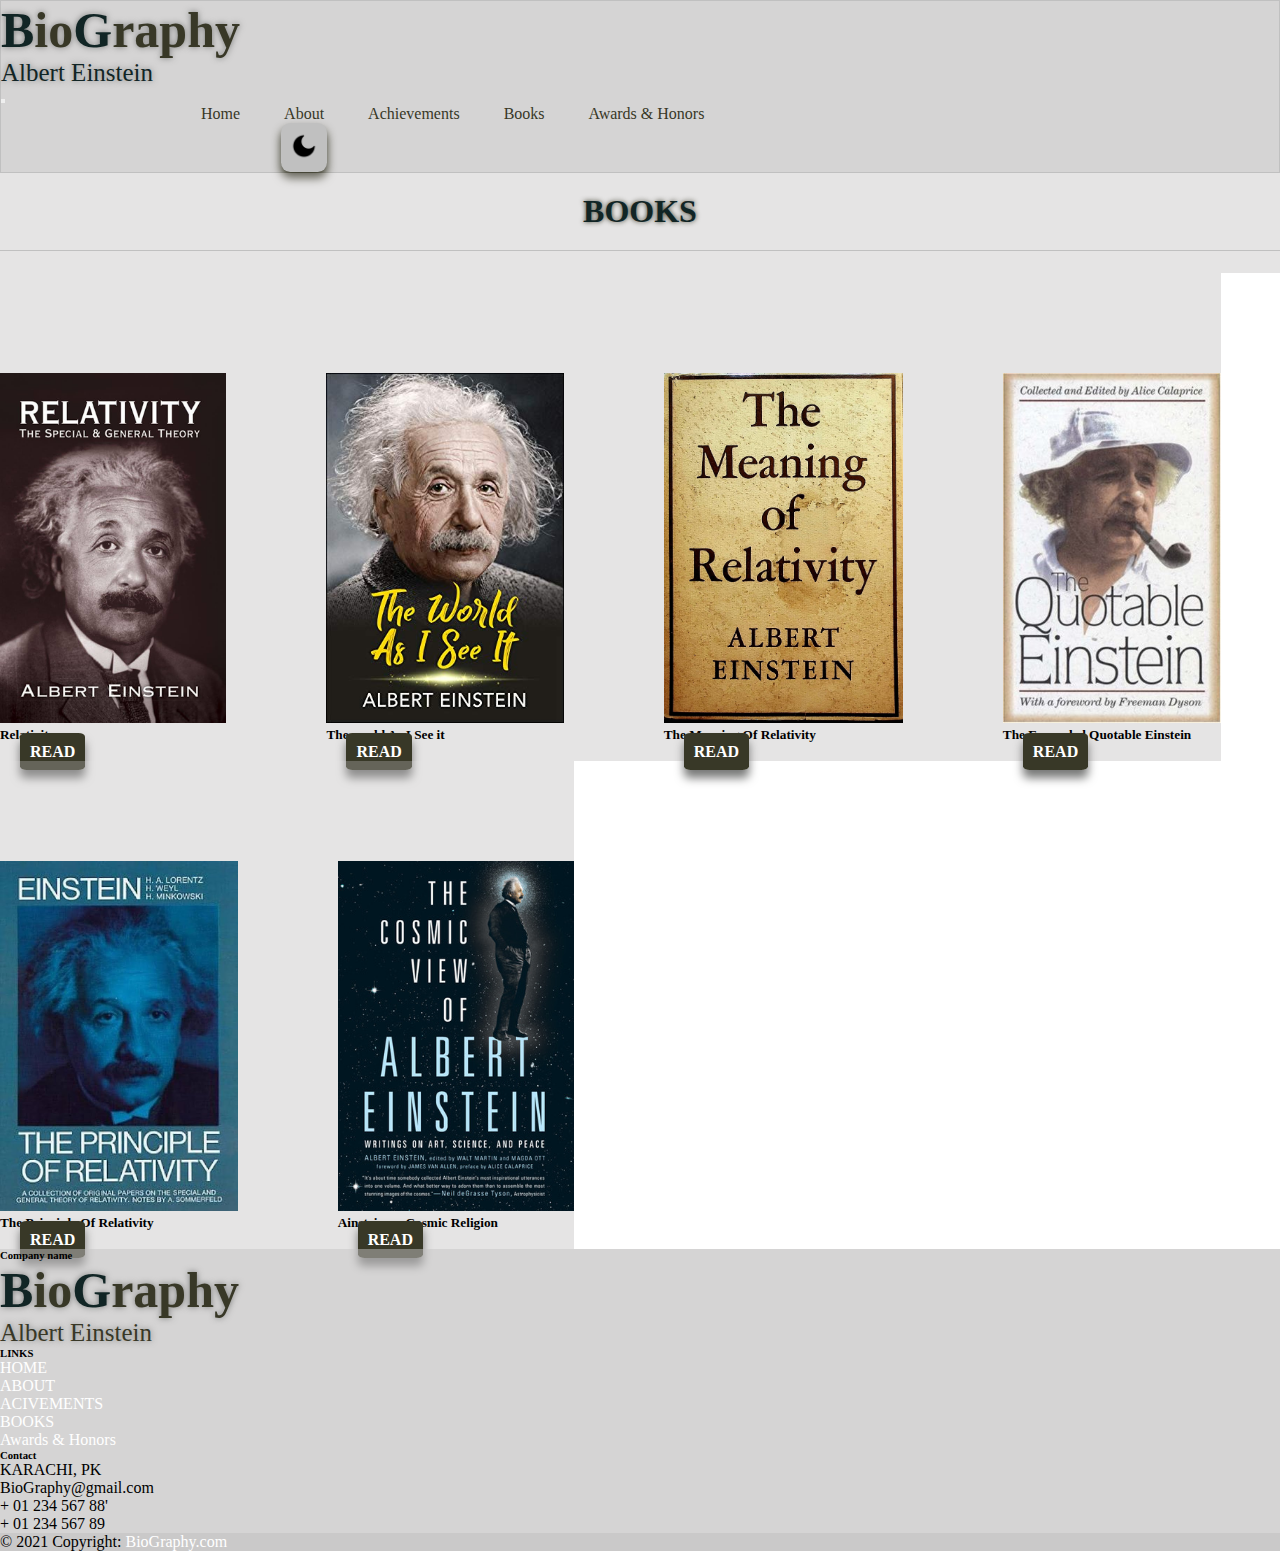
<file: book.html>
<!DOCTYPE html>
<html lang="en">
<head>
    <meta charset="UTF-8">
    <meta name="viewport" content="width=device-width, initial-scale=1.0">
    <title>Document</title>
    <link href="https://cdn.jsdelivr.net/npm/bootstrap@5.3.0/dist/css/bootstrap.min.css" rel="stylesheet" integrity="sha384-9ndCyUaIbzAi2FUVXJi0CjmCapSmO7SnpJef0486qhLnuZ2cdeRhO02iuK6FUUVM" crossorigin="anonymous">
    <script src="https://cdn.jsdelivr.net/npm/bootstrap@5.3.0/dist/js/bootstrap.bundle.min.js" integrity="sha384-geWF76RCwLtnZ8qwWowPQNguL3RmwHVBC9FhGdlKrxdiJJigb/j/68SIy3Te4Bkz" crossorigin="anonymous"></script>
      <style>
         *{
            padding: 0;
            margin: 0;
        }
        .darkmode{
        background-color: black;
        color: silver;
        transition:0.4s ease-in-out;
      }
        .wrapper{
        display: flex;
        flex-wrap: wrap;
        justify-content: space-between;
        }
        
        .navbar{
            background-color:#b6b4b491;
            border:1px ridge silver;
            height:auto;
            width: 100%;
        }
        #navbarNavAltMarkup{
            margin-left:180px;
            margin-top: 0;
        }
        .nav-link{
          color: #383827 !important;
            padding:20px !important;
            font-weight:400 !important;
        }
        .nav-link:hover{
            padding-left:40px !important;
            text-decoration: underline #383827 !important;
            color: #112525 !important;
            text-shadow:0 0 5px #383827 !important; 
        }
        .navbar-brand{
          color: #383827 !important;
          text-shadow:0 0 6px #787978;
          margin-top: 0px; 
        }
        #logoH{
          margin-top: 0px;
          font-size: 50px !important;
          font-weight:700;
        }
        #logoP{
          color: #112525 !important;
          margin-bottom: 0px;
          font-size:25px;
        }
        .signin{
          background-color:silver;
            width:auto;
            height: auto;
            border:1px white;
            border-radius: 20%;
            margin-right:100px;
            font-weight: 700;
            padding:8px;
            box-shadow: #383827 0 6px 10px;
            margin-left: 100px;
            transition: 0.4s ease-in-out;
        }
        .signin:hover{
          background-color:#383827;
        }
        a{
          text-decoration: none !important;
          color:white !important;
        }
        /* navbar styling end */
        .H-book{
          flex:1;
          height:80px;
          padding-top: 20px;
          background-color:#b6b4b45b;
        }
        .h1-book{
          padding-bottom:20px;
          border-bottom:1px silver solid;
          color: #112525;
          text-align: center;
          text-shadow:0 0 5px #383827 !important;
         }
        .cards{
          background-color: #b6b4b45b;
          padding-top: 100px;
          display:flex;
          flex-wrap: wrap;
          gap: 100px;
          justify-content:space-around;
        }

        .btnA-more{
          background-color: #383827;
          border-radius:10%;
          width:auto;padding: 3px;
          margin-left: 20px;
          box-shadow:#787978 0 8px 10px;
          border: silver !important;
          
        }     
        .btnA-more:hover{
          background-color: #787978;
        }
        .ffooter{
          width:100%;
          background-color:#b6b4b491;
        }
        @media (max-width:345px){
          #logoH
          {
            font-size:20px !important;
            font-weight:400px !important
            ;
          }
           #logoP{
            font-size:10px !important;
            font-weight:400px !important
            ;
          }
          .cards{
            gap:0;
          }
          .btnA-more{
            margin-left: 0;
          }
        } 
          
          
        

    
      
      </style>
</head>

    <body>
      <div class="wrapper col-lg-12 ">
         <nav class="navbar navbar-expand-lg">
        <div class="container-fluid">
          <a class="navbar-brand" href="#"><h1 id="logoH"><span style="color: #112525;"> B</span>io<span style="color: #112525;">G</span>raphy</h1><p id="logoP">Albert Einstein</p></a>
          <button class="navbar-toggler" type="button" data-bs-toggle="collapse" data-bs-target="#navbarNavAltMarkup" aria-controls="navbarNavAltMarkup" aria-expanded="false" aria-label="Toggle navigation">
            <span class="navbar-toggler-icon"></span>
          </button>
      
          <div class="collapse navbar-collapse" id="navbarNavAltMarkup">
            <div class="navbar-nav">
              <a class="nav-link active" aria-current="page" href="index.html">Home</a>
              <a class="nav-link active" href="about.html">About</a>
              <a class="nav-link active" href="achievements.html">Achievements</a>
              <a class="nav-link active" href="book.html">Books</a>
              <a class="nav-link active" href="awards&honors.html">Awards & Honors</a>
            </div>
            <button class="signin" onclick="myfunction()"><img src="Images/dark mode icon.png" alt="" width="30px"></button>
          </div> 
        </div>
      </nav>

      <div class="H-book">
        <h1 class="h1-book">BOOKS</h1>
      </div>

      <div class="cards col-lg-12 ">

        <div class="card col-lg-4 ">
          <img src="Images/relativity book cover.jpeg" class="card-img-top" alt="..." height="350px">
          <div class="card-body">
            <h5 class="card-title">Relativity :</h5>
            <a href="Books/Einstein_Relativity.pdf" class="btn btn-primary btnA-more" style="margin-top:30px;padding: 10px;font-weight: bolder;">READ</a>
          </div>
        </div>
      
        <div class="card col-lg-4 ">
        <div class="card" >
          <img src="Images/world i see cover.jpg" class="card-img-top" alt="..." height="350pxs">
          <div class="card-body">
            <h5 class="card-title"> The world As I See it</h5>
            <a href="Books/The World as i see.pdf" class="btn btn-primary btnA-more"style="padding: 10px;font-weight: bolder;margin-top:30px;">READ</a>
          </div>
        </div>
      </div>
        <div class="card col-lg-4 ">
        <div class="card" >
          <img src="Images/meaning iofd relativity cover.jpg" class="card-img-top" alt="..." height="350pxs">
          <div class="card-body">
            <h5 class="card-title">The Meaning Of Relativity</h5>
            <a href="Books/The World as i see.pdf" class="btn btn-primary btnA-more"style="padding: 10px;font-weight: bolder;margin-top:30px;">READ</a>
          </div>
        </div>
      </div>
        <div class="card col-lg-4 ">
        <div class="card" >
          <img src="Images/quotable einstein cover'.jpg" class="card-img-top" alt="..." height="350pxs">
          <div class="card-body">
            <h5 class="card-title">The Expanded Quotable Einstein</h5>
            <a href="Books/quotable einstein.pdf" class="btn btn-primary btnA-more"style="padding: 10px;font-weight: bolder;margin-top:30px;">READ</a>
          </div>
        </div>
      </div>
    </div>
    <div class="cards col-lg-12 ">
        <div class="card col-lg-4">
        <div class="card" >
          <img src="Images/principle of relativity cover.jpg" class="card-img-top" alt="..." height="350pxs">
          <div class="card-body">
            <h5 class="card-title">The Principle Of Relativity</h5>
            <a href="Books/principle of relativity.pdf" class="btn btn-primary btnA-more"style="padding: 10px;font-weight: bolder;margin-top:30px;">READ</a>
          </div>
        </div>
      </div>
        <div class="card col-lg-4 ">
        <div class="card" >
          <img src="Images/cosmic veiw cover.jpg" class="card-img-top" alt="..." height="350pxs">
          <div class="card-body">
            <h5 class="card-title">Ainstein on Cosmic Religion</h5>
            <a href="Books/cosmic-religion-einstein.pdf" class="btn btn-primary btnA-more"style="padding: 10px;font-weight: bolder;margin-top:30px;">READ</a>
          </div>
        </div>
        </div>
      </div>

        <div class="ffooter">
          <!-- Footer -->
         <footer class="text-center text-lg-start text-muted">
           <!-- Section: Social media -->
           <section class="d-flex justify-content-center justify-content-lg-between p-4 border-bottom">
             <!-- Left -->
             <div class="me-5 d-none d-lg-block">
               <span></span>
             </div>
             <!-- Left -->
         
             <!-- Right -->
             <div>
               <a href="" class="me-4 text-reset">
                 <i class="fab fa-facebook-f"></i>
               </a>
               <a href="" class="me-4 text-reset">
                 <i class="fab fa-twitter"></i>
               </a>
               <a href="" class="me-4 text-reset">
                 <i class="fab fa-google"></i>
               </a>
               <a href="" class="me-4 text-reset">
                 <i class="fab fa-instagram"></i>
               </a>
               <a href="" class="me-4 text-reset">
                 <i class="fab fa-linkedin"></i>
               </a>
               <a href="" class="me-4 text-reset">
                 <i class="fab fa-github"></i>
               </a>
             </div>
             <!-- Right -->
           </section>
           <!-- Section: Social media -->
         
           <!-- Section: Links  -->
           <section class="">
             <div class="container text-center text-md-start mt-5">
               <!-- Grid row -->
               <div class="row mt-3">
                 <!-- Grid column -->
                 <div class="col-md-3 col-lg-4 col-xl-3 mx-auto mb-4">
                   <!-- Content -->
                   <h6 class="text-uppercase fw-bold mb-4">
                     <i class="fas fa-gem me-3"></i>Company name
                   </h6>
                   <p>
                     <a class="navbar-brand" href="#"><h1 id="logoH"><span style="color: #112525;"> B</span>io<span style="color: #112525;">G</span>raphy</h1><p id="logoP">Albert Einstein</p></a>
                   </p>
                 </div>
                 <!-- Grid column -->
         
                 <!-- Grid column -->
                 <div class="col-md-2 col-lg-2 col-xl-2 mx-auto mb-4">
                   <!-- Links -->
                   <h6 class="text-uppercase fw-bold mb-4">
                     LINKS
                   </h6>
                   <p>
                     <a href="index.html" class="text-reset">HOME</a>
                   </p>
                   <p>
                     <a href="about.html" class="text-reset">ABOUT</a>
                   </p>
                   <p>
                     <a href="achievements.html" class="text-reset">ACIVEMENTS</a>
                   </p>
                   <p>
                     <a href="book.html" class="text-reset">BOOKS</a>
                   </p>
                   <p>
                     <a href="awards&honors.html" class="text-reset">Awards & Honors</a>
                   </p>
                 </div>
                 <!-- Grid column -->
         
                 <!-- Grid column -->
                 
         
                 <!-- Grid column -->
                 <div class="col-md-4">
                   <!-- Links -->
                   <h6 class="text-uppercase fw-bold mb-4">Contact</h6>
                   <p><i class="fas fa-home me-3"></i> KARACHI, PK</p>
                   <p>
                     <i class="fas fa-envelope me-3"></i>
                     BioGraphy@gmail.com
                   </p>
                   <p><i class="fas fa-phone me-3"></i> + 01 234 567 88'</p>
                   <p><i class="fas fa-print me-3"></i> + 01 234 567 89</p>
                 </div>
                 <!-- Grid column -->
               </div>
               <!-- Grid row -->
             </div>
           </section>
           <!-- Section: Links  -->
         
           <!-- Copyright -->
           <div class="text-center p-4" style="background-color: rgba(0, 0, 0, 0.05);">
             © 2021 Copyright:
             <a class="text-reset fw-bold" href="index.html">BioGraphy.com</a>
           </div>
           <!-- Copyright -->
         </footer>
         <!-- Footer -->
         </div>

        


      </div>

      </div>

      </div>
         

       
<script>
  function myfunction(){
    let element = document.body;
    element.classList.toggle('darkmode')
  }
</script>   
    

</body>
</html>
</file>
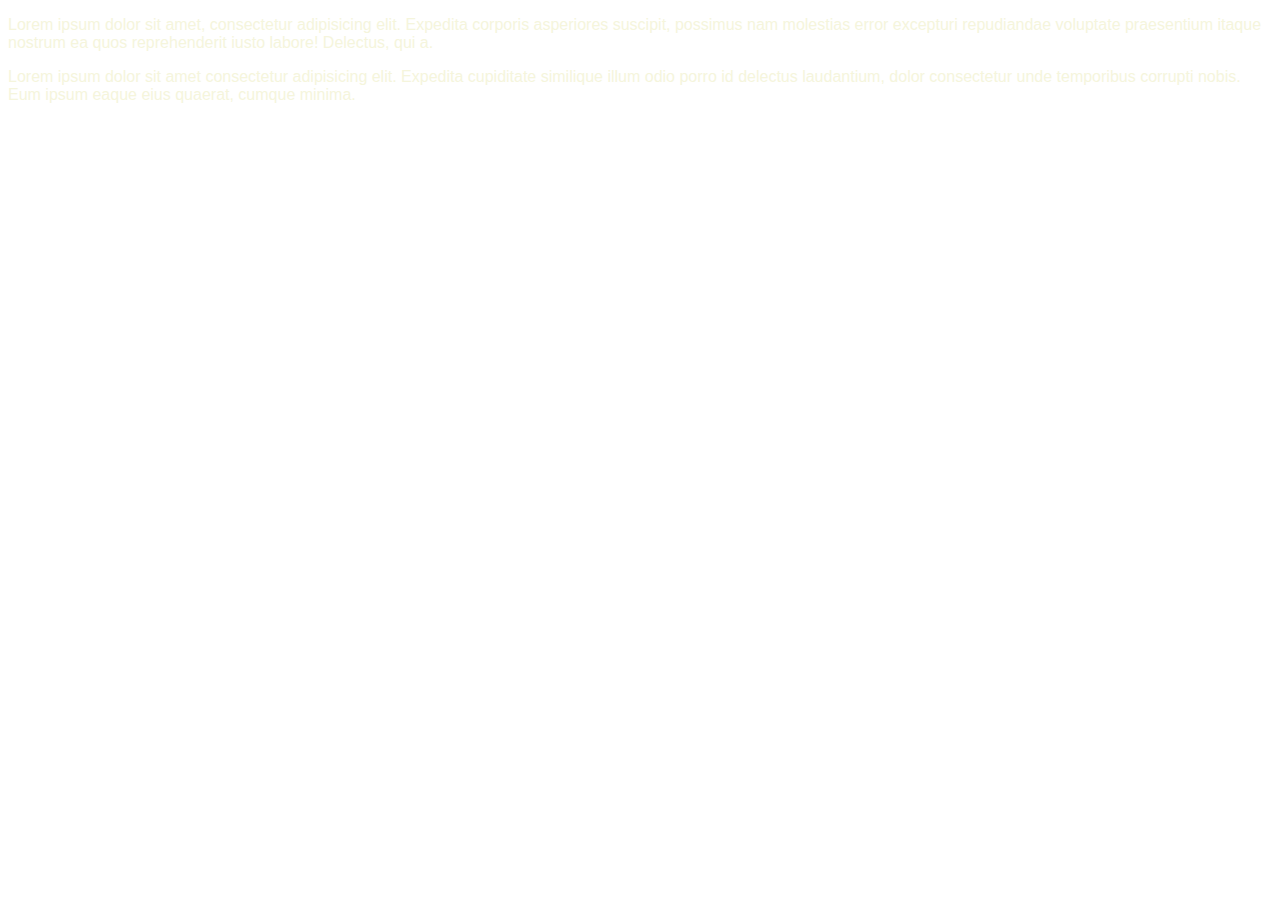
<file: index2.html>
<!DOCTYPE html>
<html lang="en">
<head>
    <meta charset="UTF-8">
    <meta name="viewport" content="width=device-width, initial-scale=1.0">
    <title>Document</title>
    <link rel="stylesheet" href="index2.css">
</head>
<body>
    <p>Lorem ipsum dolor sit amet, consectetur adipisicing elit. Expedita corporis asperiores suscipit, possimus nam molestias error excepturi repudiandae voluptate praesentium itaque nostrum ea quos reprehenderit iusto labore! Delectus, qui a.</p>
    <p>Lorem ipsum dolor sit amet consectetur adipisicing elit. Expedita cupiditate similique illum odio porro id delectus laudantium, dolor consectetur unde temporibus corrupti nobis. Eum ipsum eaque eius quaerat, cumque minima.</p>
</body>
</html>
</file>
<file: index2.css>
p{
    font-family: 'Lucida Sans', 'Lucida Sans Regular', 'Lucida Grande', 'Lucida Sans Unicode', Geneva, Verdana, sans-serif;
    font-size: medium;
    color: beige;
}
</file>
